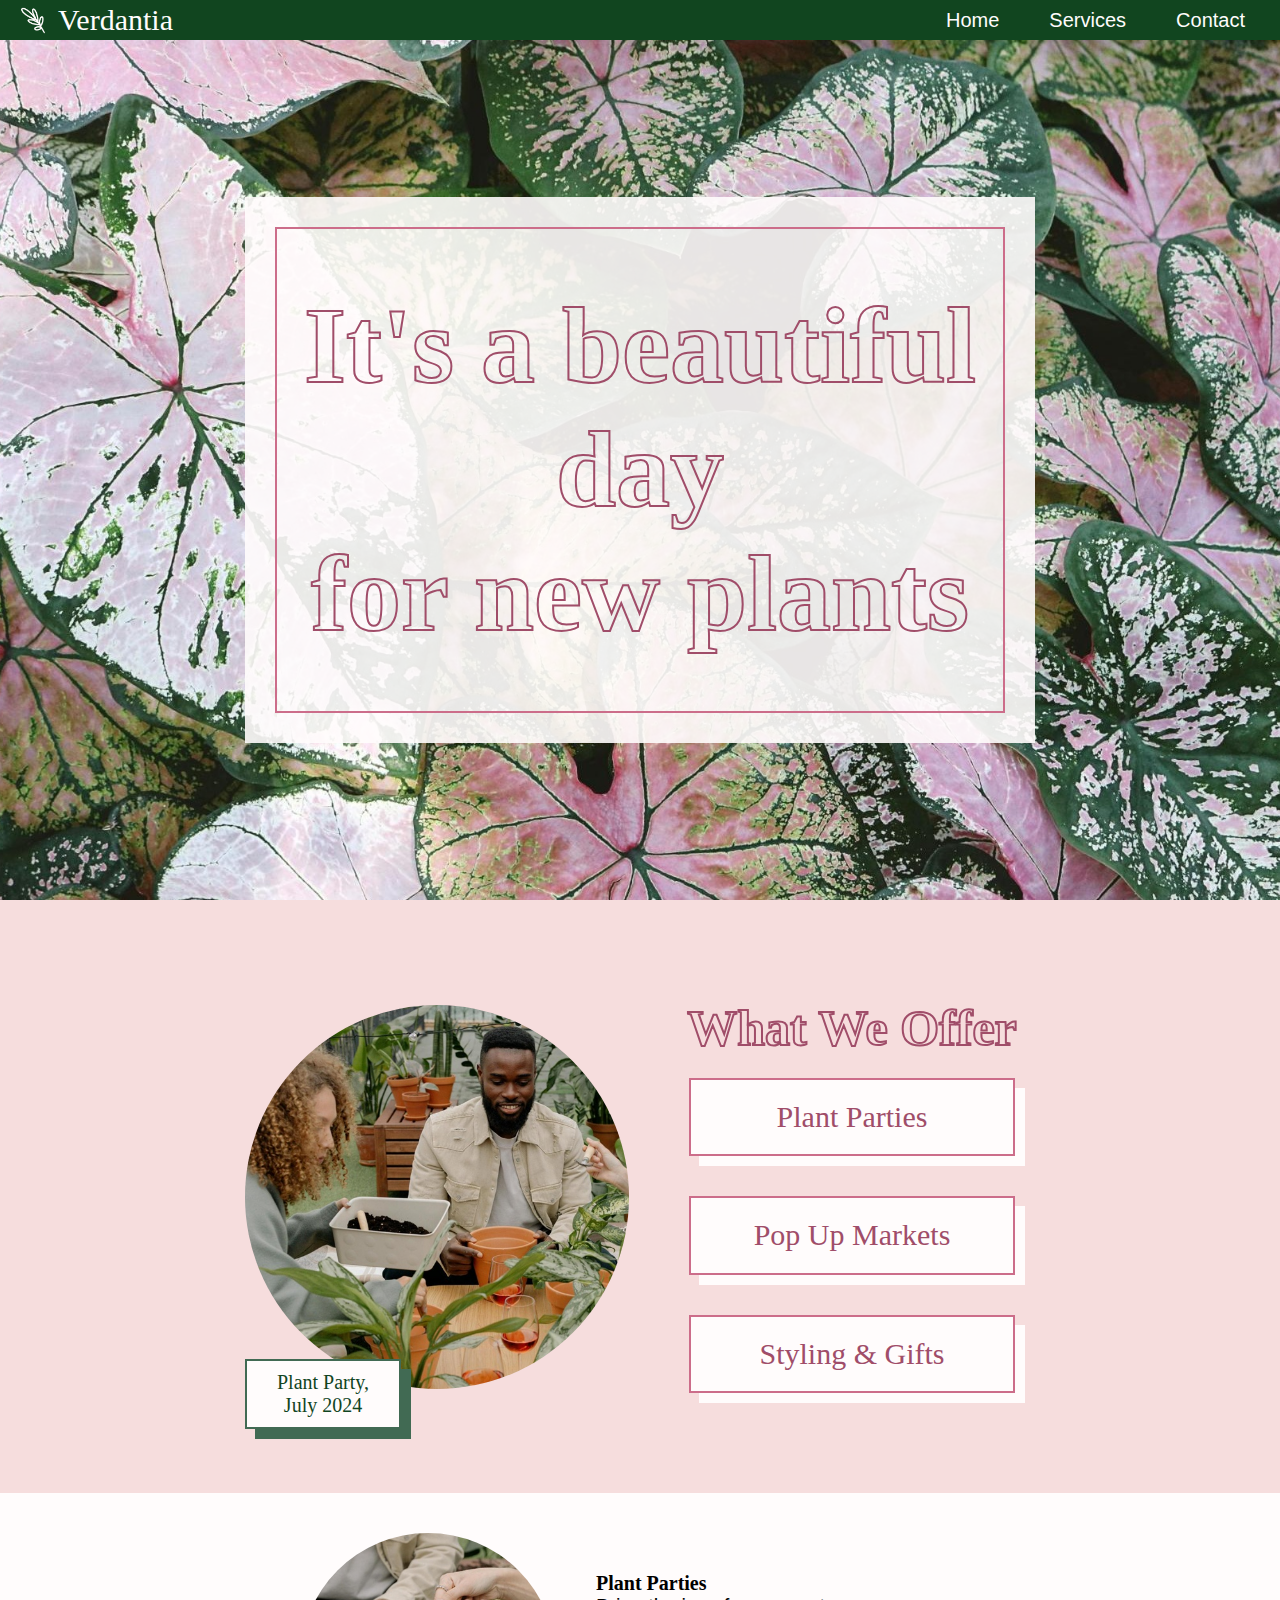
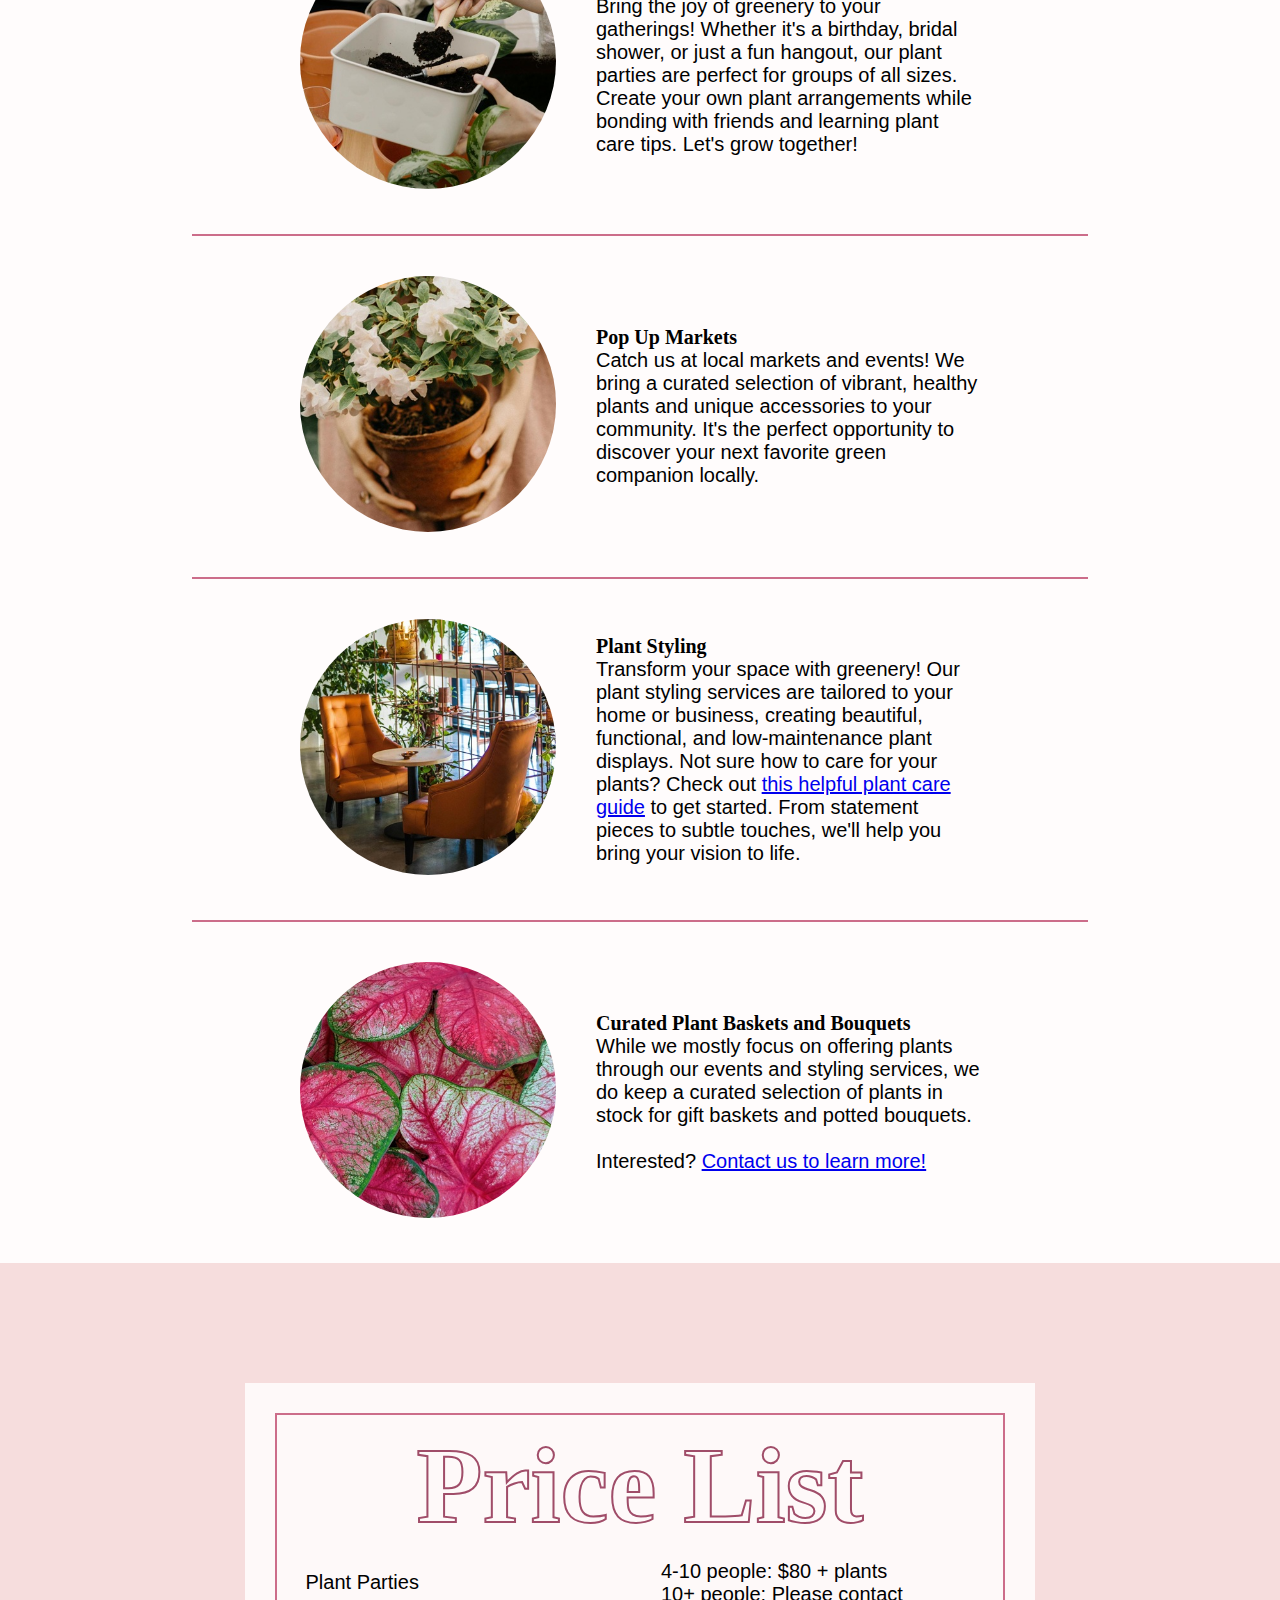
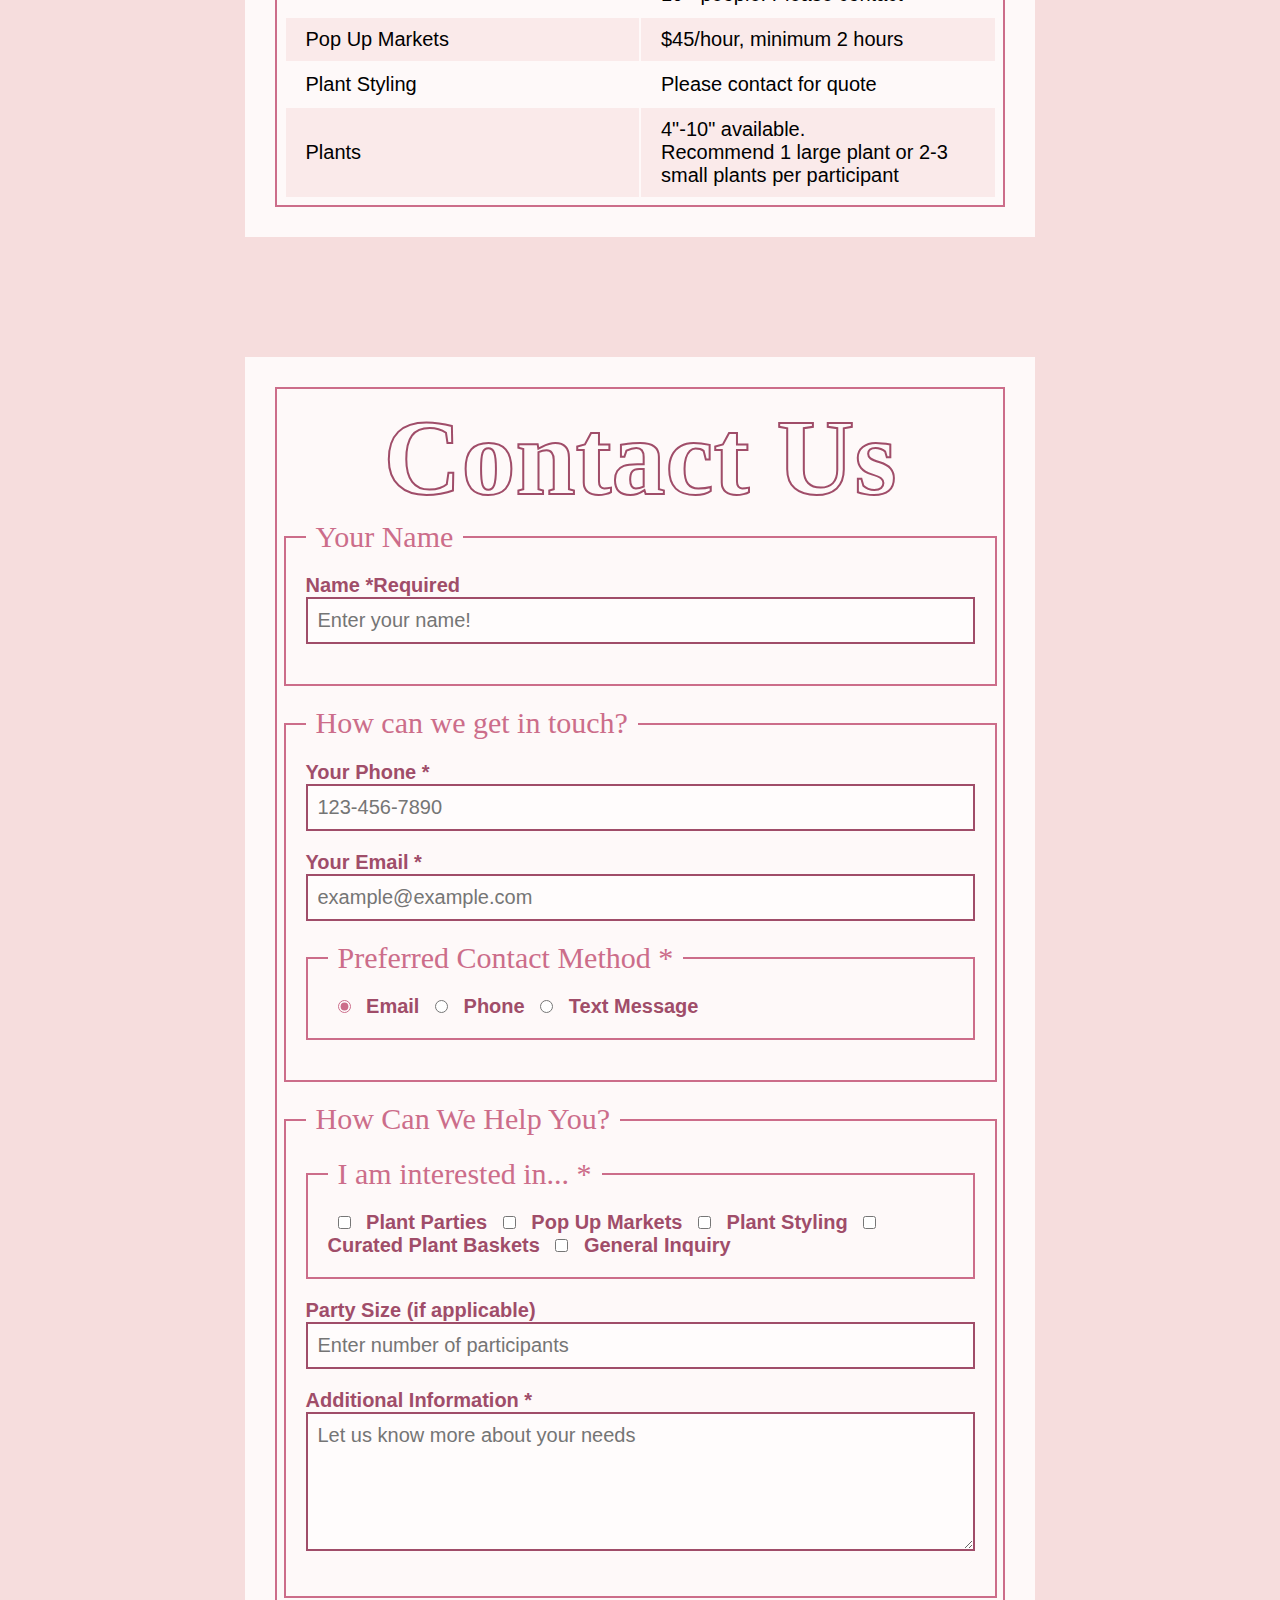
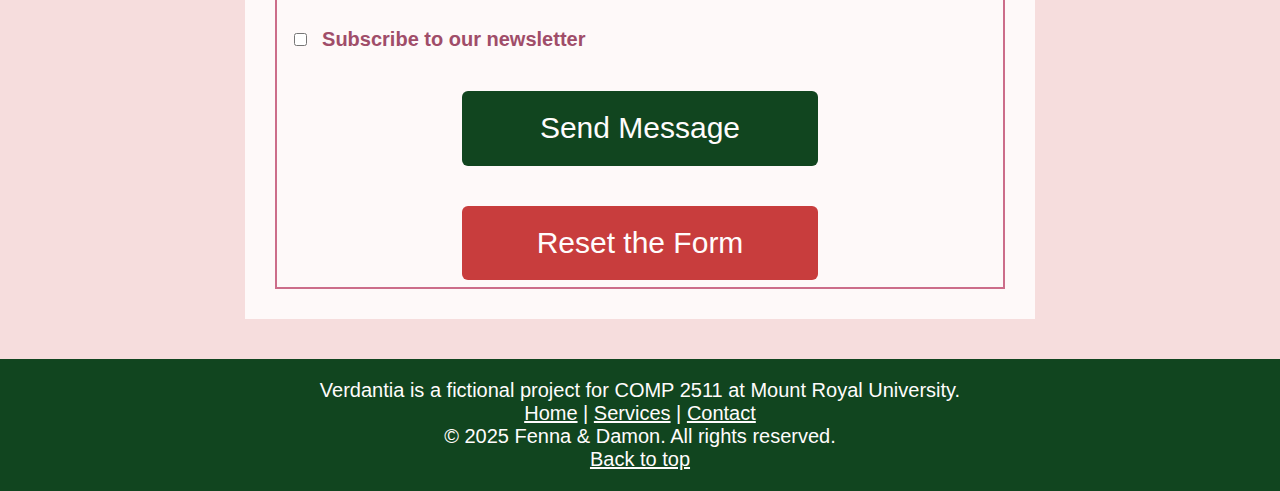
<file: index.html>
<!DOCTYPE html>
<html lang="en">

<head>
    <meta charset="UTF-8">
    <meta name="viewport" content="width=device-width, initial-scale=1.0">
    <link rel="icon" type="image/x-icon" href="images/verdantia-logo-50x50-w-bg.png">
    <title>Verdantia | Home</title>
    <meta name="authors" content="Fenna and Damon">
    <link rel="stylesheet" href="styles/normalize.css">
    <link rel="stylesheet" href="styles/assn2.css">
</head>

<body>
    <div id="site-name-mobile">
      <h2>Verdantia</h2>
    </div>
    <header id="title-banner">
        <div id="site-name">
            <img src="images/verdantia-logo-50x50-transparent.png" alt="">            
            <h2>Verdantia</h2>
        </div>
        <nav id="header-buttons">
            <a href="index.html" class="banner-button current-page">Home</a>
            <a href="#what-we-offer" class="banner-button">Services</a>
            <a href="#contact-us" class="banner-button">Contact</a>
        </nav>
    </header>

    <main>   
    <!---------------------------------
    LANDING SCREEN SECTION
    ---------------------------------->
        <div id="hero-section" class="full-width-flex-container">
        <!--Background Photo by Madison Inouye: https://www.pexels.com/photo/variegated-leafed-plant-1403400/-->    
            <div class="presentation-container responsive-width-container">
                <div class="presentation-container-outline full-width-flex-container">
                    <h1 id="tagline">It's a beautiful day<br>for new plants</h1>
                </div>
            </div>
        </div>

    <!---------------------------------
    OFFERS SECTION
    ---------------------------------->
        <div class="responsive-width-container">
        <section id="what-we-offer" class="full-width-flex-container">
            <div id="what-we-offer-figure-container"> <!--container necessary as wrapper for flex item-->
              <figure class="image-section">
                <img id="what-we-offer-img" src="images/what-we-do-img.jpg" alt="A group of people take part in a Plant Party hosted by Verdantia.">
                  <!--Photo by cottonbro studio: https://www.pexels.com/photo/people-planting-plants-9721367/-->
                <figcaption id="what-we-offer-img-caption" class="overlay">Plant Party,<br>July 2024</figcaption>
              </figure>
            </div>
            <div id="what-we-offer-content-section">
              <h2>What We Offer</h2>
              <nav id="what-we-offer-buttons">
                <!--maybe contain it in an unordered list-->
                <a href="#plant-parties" class="offer-button">Plant Parties</a>
                <a href="#popup-markets" class="offer-button">Pop Up Markets</a>
                <a href="#plant-styling" class="offer-button">Styling & Gifts</a>
                <!--
                <a href="#plants-for-purchase" class="offer-button">Plant Baskets</a>
              -->
              </nav>
            </div>
          </section>
          </div>
          
          <div id="offer-details">
            <section id="plant-parties" class="full-width-flex-container">
                <div class="image-section">
                <img src="images/plant-parties-img.jpg" alt="A close up of a woman's hand scooping potting soil during a Plant Party.">
                    <!--Photo by cottonbro studio: https://www.pexels.com/photo/a-person-getting-a-soil-9721507/-->
                </div>
                <div class="content-section">
                <h3>Plant Parties</h3>
                <p>
                    Bring the joy of greenery to your gatherings! Whether it's a birthday, bridal shower, or just a fun hangout, our plant parties are perfect for groups of all sizes. Create your own plant arrangements while bonding with friends and learning plant care tips. Let's grow together!
                </p>
        
                </div>
            </section>
                <hr>
            <section id="popup-markets" class="full-width-flex-container">
                <div class="image-section">
                <img src="images/popup-markets-img.jpg" alt="A person holds a plant they purchased at one of our Popup Markets.">
                    <!--Photo by Dmitriy Ganin: https://www.pexels.com/photo/unrecognizable-woman-with-flowerpot-in-garden-7760789/-->
                </div>
                <div class="content-section">
                <h3>Pop Up Markets</h3>
                <p>
                    Catch us at local markets and events! We bring a curated selection of vibrant, healthy plants and unique
                    accessories to your community. It's the perfect opportunity to discover your next favorite green companion
                    locally.
                </p>
                </div>
            </section>
                <hr>
            <section id="plant-styling" class="full-width-flex-container">
                <div class="image-section">
                <img src="images/plant-styling-img.jpg" alt="An example of our plant styling services showing greenery brightening up a cafe seating area.">
                    <!--Photo by Valeria Boltneva: https://www.pexels.com/photo/photography-of-table-and-chairs-near-plants-827518/-->
                </div>
                <div class="content-section">
                <h3>Plant Styling</h3>
                <p>
                    Transform your space with greenery! Our plant styling services are tailored to your home or business, creating
                    beautiful, functional, and low-maintenance plant displays. Not sure how to care for your plants? Check out <a
                    href="https://www.howmanyplants.com" target="_blank">this helpful plant care guide</a> to get started. From
                    statement pieces to subtle touches, we'll help you bring your vision to life.
                </p>
                </div>
            </section>
              <hr>
            <section id="plants-for-purchase" class="full-width-flex-container">
              <div class="image-section">
              <img src="images/curated-plants-img.jpg" alt="A lush calladium.">
                <!--Photo by TU HAN-WEI: https://www.pexels.com/photo/vibrant-leaves-of-caladium-22626119/-->
              </div>
              <div class="content-section">
              <h3>Curated Plant Baskets and Bouquets</h3>
              <p>
                  While we mostly focus on offering plants through our events and styling services, we do keep a curated selection of plants in stock for gift baskets and potted bouquets.
                  <br>
                  <br>
                  Interested? <a href="#contact-us">Contact us to learn more!</a>
              </p>
              </div>
          </section>
          </div>
    <!---------------------------------
    PRICE LIST
    ---------------------------------->
          <section id="price-list" class="responsive-width-container">
            <h2 class="visually-hidden">Price List</h2>
            <div class="presentation-container">
              <div class="presentation-container-outline">
                <table class="price-table">
                  <thead>
                    <tr>
                      <th colspan="2" id="price-table-heading">Price List</th>
                    </tr>
                  </thead>
                  <tbody>
                    <tr>
                      <td id="service-column">Plant Parties</td>
                      <td id="price-column">
                        4-10 people: $80 + plants
                        <br>
                        10+ people: Please contact
                      </td>
                    </tr>
                    <tr>
                      <td>Pop Up Markets</td>
                      <td>$45/hour, minimum 2 hours</td>
                    </tr>
                    <tr>
                      <td>Plant Styling</td>
                      <td>Please contact for quote</td>
                    </tr>
                    <tr>
                      <td>Plants</td>
                      <td>
                        4"-10" available. <br>
                        Recommend 1 large plant or 2-3 small plants per participant
                      </td>
                    </tr>
                  </tbody>
                </table>
              </div>
            </div>
          </section>
    <!---------------------------------
    CONTACT FORM
    ---------------------------------->
          <div id="contact-us"></div>
            <!--this div is added to improve visual location that menu button link jumps too-->
          <div class="contact-container responsive-width-container presentation-container">
            <div class="presentation-container-outline">
            <h2>Contact Us</h2>
            <form action="mailto:dirwi911@mtroyal.ca" method="POST" enctype="text/plain">
              <!-- Name -->
              <fieldset>
                <legend>Your Name</legend>
                <!--First Name-->
                  <label for="name" class="form-field">Name *Required</label>
                  <input type="text" id="name" name="name" placeholder="Enter your name!" required>
              </fieldset>
      
              <!--Contact Information-->
              <fieldset>
                <legend>How can we get in touch?</legend>
                <!-- Phone -->
                  <label for="phone" class="form-field">Your Phone *</label>
                  <input type="tel" id="phone" name="phone" pattern="[0-9]{3}[\-][0-9]{3}[\-][0-9]{4}" placeholder="123-456-7890" required>
      
                <!-- Email -->
                  <label for="email" class="form-field">Your Email *</label>
                  <input type="email" id="email" name="email" pattern="[a-z0-9._%+-]+@[a-z0-9.-]+\.[a-z]{2,4}$" placeholder="example@example.com" required>    
      
                <!-- Preferred Contact Method (Radio Buttons) -->
                <fieldset>
                  <legend>Preferred Contact Method *</legend>
                  <label>
                    <input type="radio" name="contact-method" value="email" checked>
                    Email
                  </label>
                  <label>
                    <input type="radio" name="contact-method" value="phone">
                    Phone
                  </label>
                  <label>
                    <input type="radio" name="contact-method" value="text">
                    Text Message
                  </label>
                </fieldset>
              </fieldset>
        
              <!-- How Can We Help You? -->
              <fieldset>
                <legend>How Can We Help You?</legend>
                <!-- Inquiry Subject: Service Type (Checkbox Items) -->
                <fieldset>
                  <legend>I am interested in... *</legend>
                
                  <label>
                    <input type="checkbox" name="service" value="plant-parties"> Plant Parties
                  </label>
                  <label>
                    <input type="checkbox" name="service" value="pop-up-markets"> Pop Up Markets
                  </label>
                  <label>
                    <input type="checkbox" name="service" value="plant-styling"> Plant Styling
                  </label>
                  <label>
                    <input type="checkbox" name="service" value="curated-plant-baskets"> Curated Plant Baskets
                  </label>
                  <label>
                    <input type="checkbox" name="service" value="general-inquiry"> General Inquiry
                  </label>
                </fieldset>
      
                <!-- Party Size (optional for Plant Parties) -->
                <label for="party-size">Party Size (if applicable)</label>
                  <input type="number" id="party-size" name="party-size" placeholder="Enter number of participants">   
      
                <!-- Additional Message -->
                <label for="message">Additional Information *</label>
                <textarea id="message" name="message" rows="5" placeholder="Let us know more about your needs" required></textarea>
              </fieldset>
        
              <!-- Newsletter Subscription (Checkbox) -->
              <label>
                <input type="checkbox" name="newsletter" value="yes">
                Subscribe to our newsletter
              </label>
        
              <!-- Submit Button -->
              <button type="submit">Send Message</button>
      
              <!-- Reset Button -->
              <button type="reset">Reset the Form</button>        
            </form>
            </div>
          </div>
    </main>

    <footer>
      <p>Verdantia is a fictional project for COMP 2511 at Mount Royal University.</p>
      <nav>
        <a href="index.html">Home</a> |
        <a href="services.html">Services</a> |
        <a href="contact.html">Contact</a>
      </nav>
      <p>&copy; 2025 Fenna & Damon. All rights reserved.</p>
      <p><a href="#top">Back to top</a></p>
    </footer>
</body>

</html>
</file>
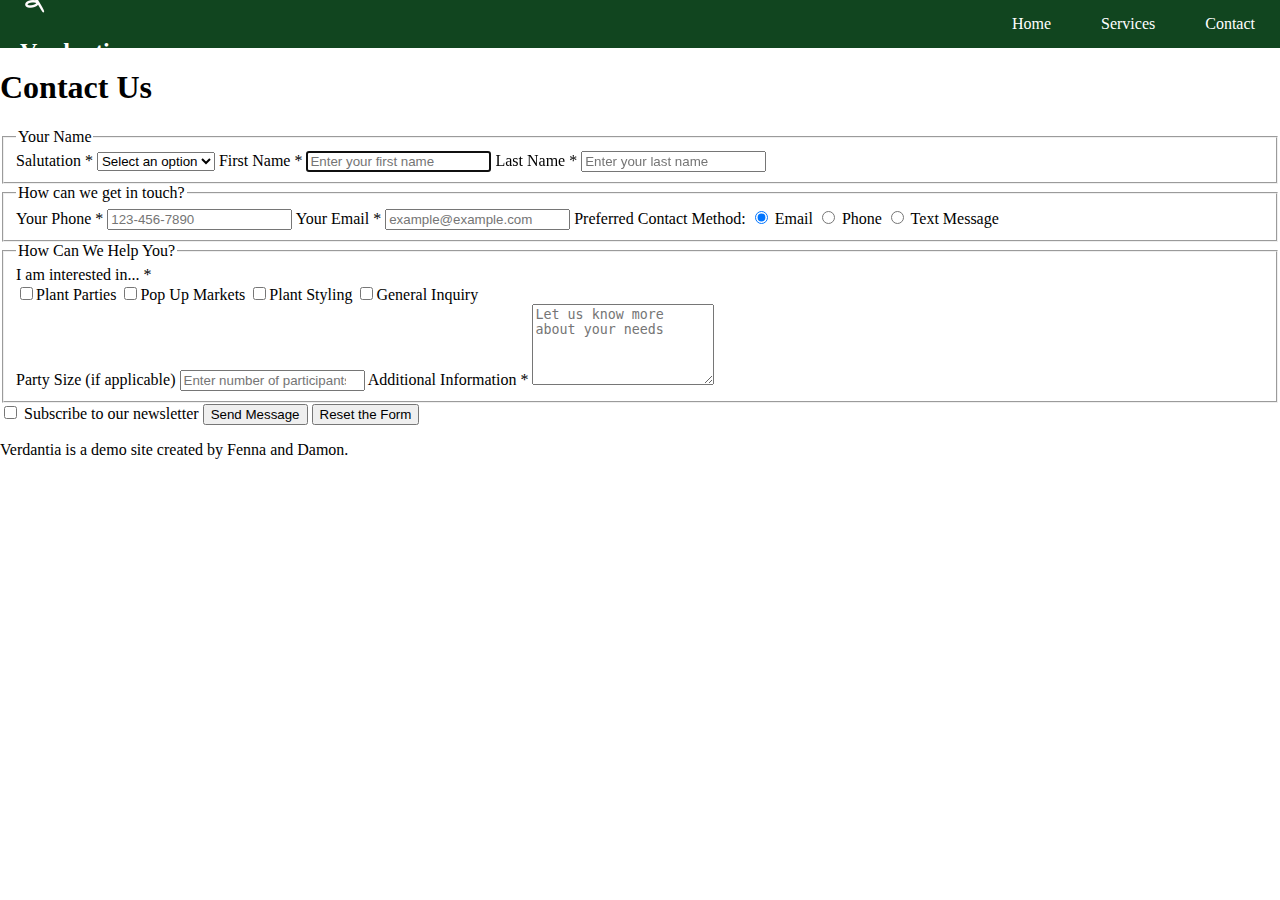
<file: contact.html>
<!DOCTYPE html>
<html lang="en">

<head>
  <meta charset="UTF-8">
  <meta name="viewport" content="width=device-width, initial-scale=1.0">
  <link rel="icon" type="image/x-icon" href="images/verdantia-logo-50x50-w-bg.png">
  <title>Contact | Verdantia</title>    
  <meta name="authors" content="Fenna and Damon">
  <link rel="stylesheet" href="css/main.css">
</head>

<body id="contact-page">
  <header id="titleBanner">
    <div id="siteName">
      <img src="images/verdantia-logo-50x50-transparent.png" alt="">
      <h2>Verdantia</h2>
    </div>
    <nav id="headerButtons">
      <a href="index.html" class="bannerButton" id="homeB">Home</a>
      <a href="services.html" class="bannerButton" id="servicesB">Services</a>
      <a href="contact.html" class="bannerButton currentPage" id="contactB">Contact</a>
    </nav>
  </header>
  <main>
    <div class="contact-container">
      <h1>Contact Us</h1>
      <form action="mailto:dirwi911@mtroyal.ca" method="POST" enctype="text/plain">
        <!-- Name -->
        <fieldset>
          <legend>Your Name</legend>
          <!--Salutation-->
            <label for="salutation" class="formField">Salutation *</label>
            <select id="salutation" name="salutation" required>
              <option value="">Select an option</option>
              <option value="Mrs.">Mrs.</option>
              <option value="Mr.">Mr.</option>
              <option value="Ms.">Ms.</option>
              <option value="Mx.">Mx.</option>
              <option value="Dr.">Dr.</option>
            </select>
            
          <!--First Name-->
            <label for="firstName" class="formField">First Name *</label>
            <input type="text" id="firstName" name="firstName" placeholder="Enter your first name" required autofocus>

          <!--Last Name-->
            <label for="lastName" class="formField">Last Name *</label>
            <input type="text" id="lastName" name="lastName" placeholder="Enter your last name" required>
        </fieldset>

        <!--Contact Information-->
        <fieldset>
          <legend>How can we get in touch?</legend>
          <!-- Phone -->
            <label for="phone" class="formField">Your Phone *</label>
            <input type="tel" id="phone" name="phone" pattern="[0-9]{3}[\-][0-9]{3}[\-][0-9]{4}" placeholder="123-456-7890" required>

          <!-- Email -->
            <label for="email" class="formField">Your Email *</label>
            <input type="email" id="email" name="email" pattern="[a-z0-9._%+-]+@[a-z0-9.-]+\.[a-z]{2,4}$" placeholder="example@example.com" required>    

          <!-- Preferred Contact Method (Radio Buttons) -->
            <label class="formField">Preferred Contact Method:</label>
            <label>
              <input type="radio" name="contact-method" value="email" checked>
              Email
            </label>
            <label>
              <input type="radio" name="contact-method" value="phone">
              Phone
            </label>
            <label>
              <input type="radio" name="contact-method" value="text">
              Text Message
            </label>  
        </fieldset>
  
        <!-- How Can We Help You? -->
        <fieldset>
          <legend>How Can We Help You?</legend>
          <!-- Inquiry Subject: Service Type (Checkbox Items) -->
          <label>I am interested in... *</label>
          <div id="service">
            <label>
              <input type="checkbox" name="service" value="plant-parties">Plant Parties
            </label>
            <label>
              <input type="checkbox" name="service" value="pop-up-markets">Pop Up Markets
            </label>
            <label>
              <input type="checkbox" name="service" value="plant-styling">Plant Styling
            </label>  
            <label>
              <input type="checkbox" name="service" value="general-inquiry">General Inquiry
            </label>            
          </div>

          <!-- Party Size (optional for Plant Parties) -->
          <label for="party-size">Party Size (if applicable)</label>
            <input type="number" id="party-size" name="party-size" placeholder="Enter number of participants">   

          <!-- Additional Message -->
          <label for="message">Additional Information *</label>
          <textarea id="message" name="message" rows="5" placeholder="Let us know more about your needs" required></textarea>
        </fieldset>
  
        <!-- Newsletter Subscription (Checkbox) -->
        <label>
          <input type="checkbox" name="newsletter" value="yes">
          Subscribe to our newsletter
        </label>
  
        <!-- Submit Button -->
        <button type="submit">Send Message</button>

        <!-- Reset Button -->
        <button type="reset">Reset the Form</button>        
      </form>
    </div>
  </main>

  <footer>
    <p>Verdantia is a demo site created by Fenna and Damon.</p>
  </footer>
</body>

</html>
</file>
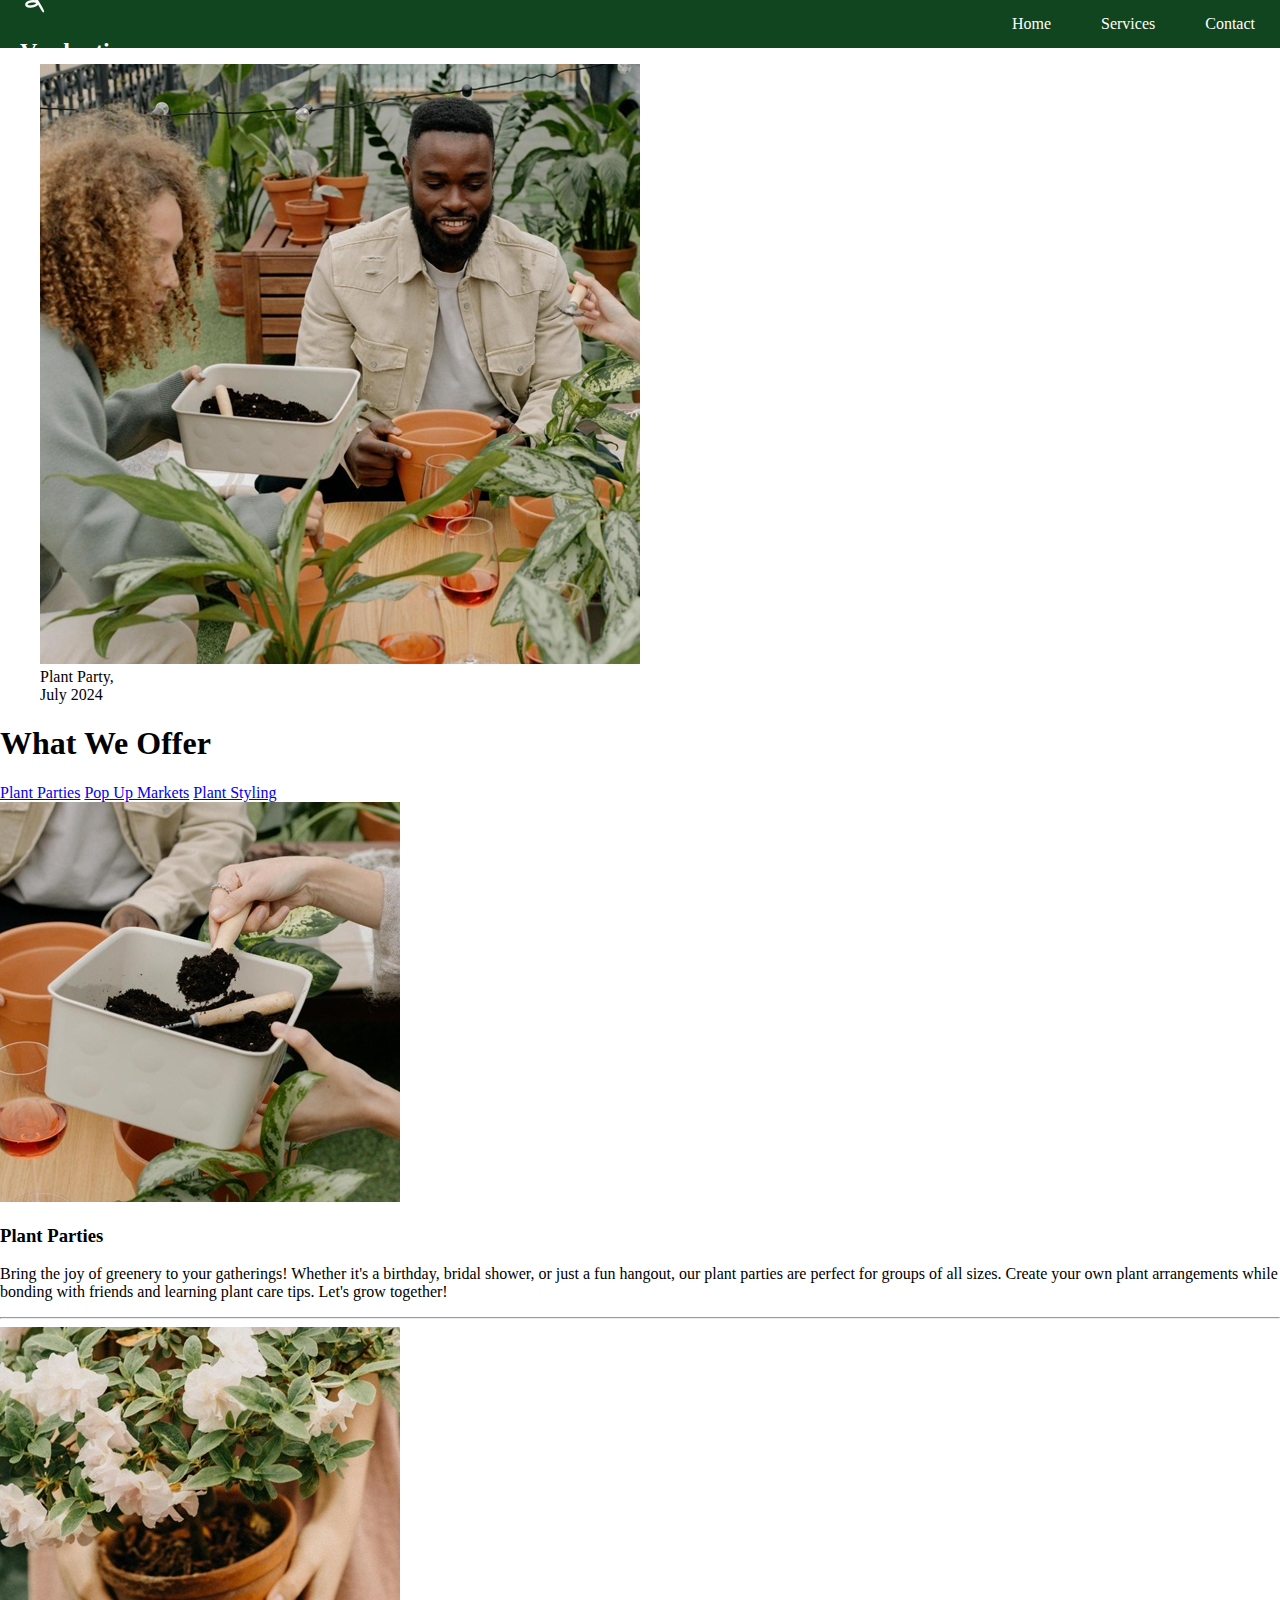
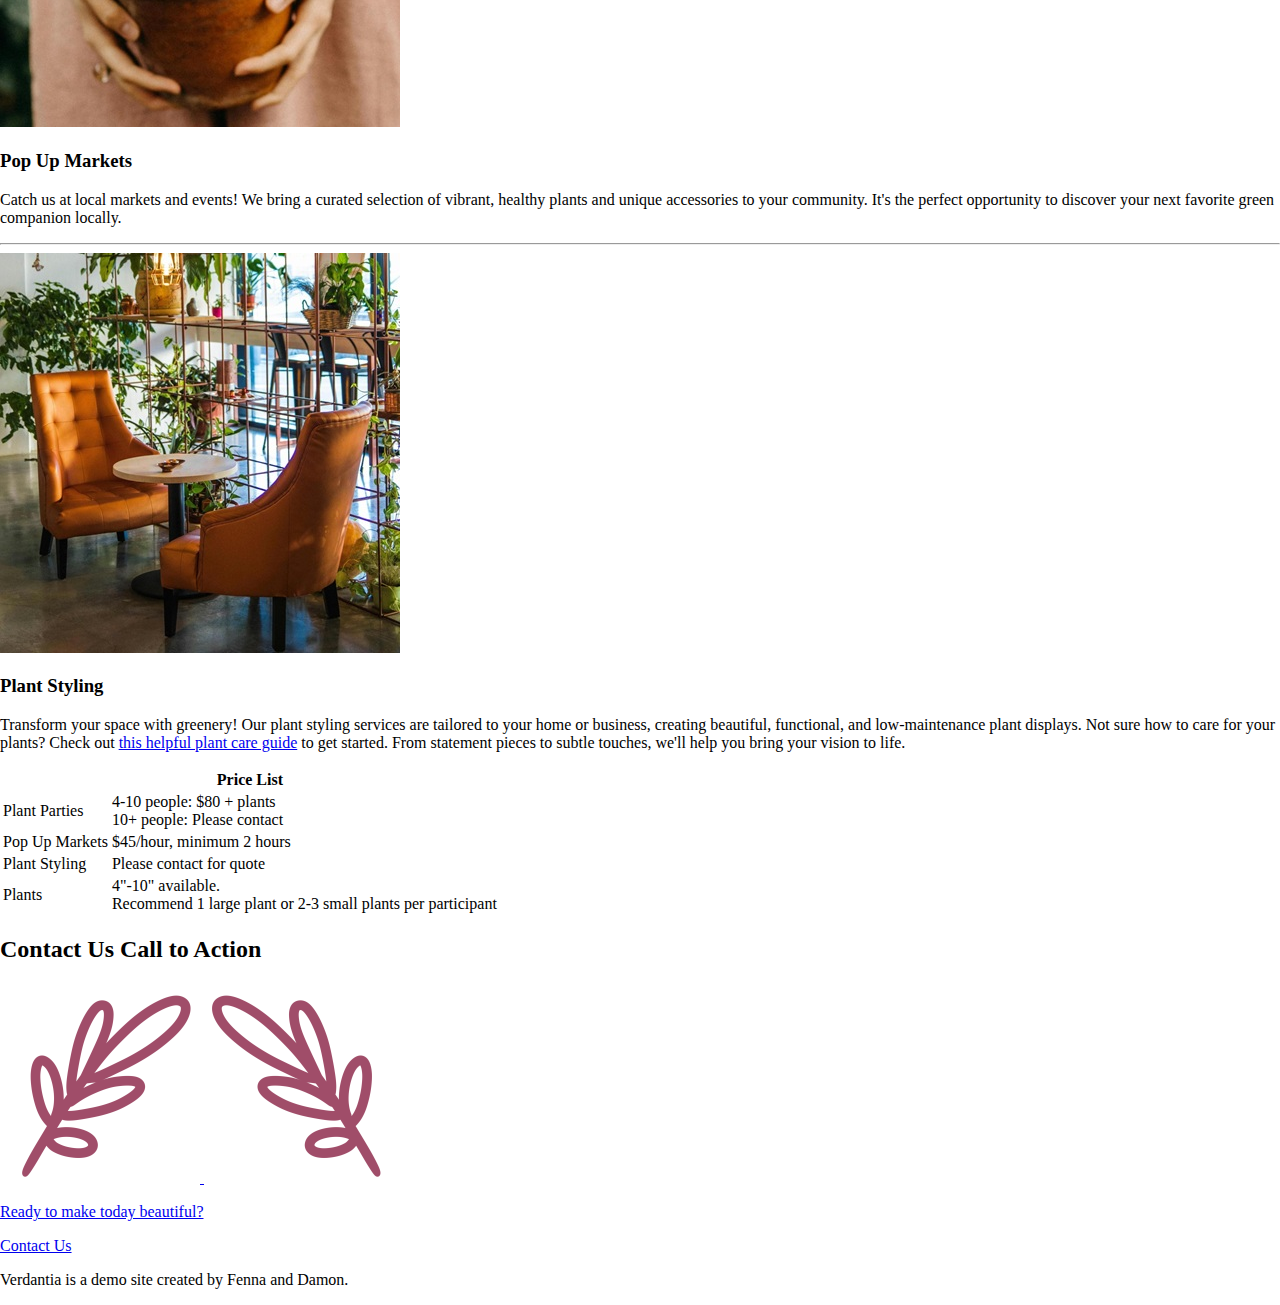
<file: services.html>
<!DOCTYPE html>
<html lang="en">

<head>
  <meta charset="UTF-8">
  <meta name="viewport" content="width=device-width, initial-scale=1.0">
  <link rel="icon" type="image/x-icon" href="images/verdantia-logo-50x50-w-bg.png">
  <title>Services | Verdantia</title>
  <meta name="authors" content="Fenna and Damon">
  <link rel="stylesheet" href="css/main.css">
</head>

<body>
  <header id="titleBanner">
    <div id="siteName">
      <img src="images/verdantia-logo-50x50-transparent.png" alt="">
      <h2>Verdantia</h2>
    </div>
    <nav id="headerButtons">
      <a href="index.html" class="bannerButton" id="homeB">Home</a>
      <a href="services.html" class="bannerButton currentPage" id="servicesB">Services</a>
      <a href="contact.html" class="bannerButton" id="contactB">Contact</a>
    </nav>
  </header>

  <main>
    <section id="offerContainer" class="offers">
      <div id="offerFigureContainer">
        <figure id="offerFigure" class="imageSection">
          <img id="offerImage" src="images/what-we-do-img.jpg" alt="A group of people take part in a Plant Party hosted by Verdantia. They sit around a table, potting up their new plants and sipping mocktails.">
            <!--Photo by cottonbro studio: https://www.pexels.com/photo/people-planting-plants-9721367/-->
          <figcaption id="offerImageCaption" class="overlay">Plant Party,<br>July 2024</figcaption>
        </figure>
      </div>
      <div id="offerContentSection">
        <h1>What We Offer</h1>
        <nav class="buttonsContainer">
          <!--maybe contain it in an unordered list-->
          <a href="#partyContainer" class="buttons">Plant Parties</a>
          <a href="#marketContainer" class="buttons">Pop Up Markets</a>
          <a href="#stylingContainer" class="buttons">Plant Styling</a>
        </nav>
      </div>
    </section>

    <section id="partyContainer" class="offers">
      <div class="imageSection">
        <img src="images/plant-parties-img.jpg" alt="A close up of a woman's hand scooping potting soil during a Plant Party.">
          <!--Photo by cottonbro studio: https://www.pexels.com/photo/a-person-getting-a-soil-9721507/-->
      </div>
      <div class="contentSection">
        <h3>Plant Parties</h3>
        <p>
          Bring the joy of greenery to your gatherings! Whether it's a birthday, bridal shower, or just a fun hangout, our plant parties are perfect for groups of all sizes. Create your own plant arrangements while bonding with friends and learning plant care tips. Let's grow together!
        </p>

      </div>
    </section>
    <hr>
    <section id="marketContainer" class="offers">
      <div class="imageSection">
        <img src="images/popup-markets-img.jpg" alt="A person holds a plant they purchased at one of our Popup Markets.">
          <!--Photo by Dmitriy Ganin: https://www.pexels.com/photo/unrecognizable-woman-with-flowerpot-in-garden-7760789/-->
      </div>
      <div class="contentSection">
        <h3>Pop Up Markets</h3>
        <p>
          Catch us at local markets and events! We bring a curated selection of vibrant, healthy plants and unique
          accessories to your community. It's the perfect opportunity to discover your next favorite green companion
          locally.
        </p>
      </div>
    </section>
    <hr>
    <section id="stylingContainer" class="offers">
      <div class="imageSection">
        <img src="images/plant-styling-img.jpg" alt="An example of our plant styling services showing greenery brightening up a cafe seating area.">
          <!--Photo by Valeria Boltneva: https://www.pexels.com/photo/photography-of-table-and-chairs-near-plants-827518/-->
      </div>
      <div class="contentSection">
        <h3>Plant Styling</h3>
        <p>
          Transform your space with greenery! Our plant styling services are tailored to your home or business, creating
          beautiful, functional, and low-maintenance plant displays. Not sure how to care for your plants? Check out <a
            href="https://www.howmanyplants.com" target="_blank">this helpful plant care guide</a> to get started. From
          statement pieces to subtle touches, we'll help you bring your vision to life.
        </p>
      </div>
    </section>

    <section id="priceContainer">
      <div id="pricingTableContainer">
        <div id="pricingTableBorder">
          <table class="pricingTable">
            <thead>
              <tr>
                <th colspan="2" id="pricingTableHeading">Price List</th>
              </tr>
            </thead>
            <tbody>
              <tr>
                <td id="serviceColumn">Plant Parties</td>
                <td id="priceColumn">
                  4-10 people: $80 + plants
                  <br>
                  10+ people: Please contact
                </td>
              </tr>
              <tr>
                <td>Pop Up Markets</td>
                <td>$45/hour, minimum 2 hours</td>
              </tr>
              <tr>
                <td>Plant Styling</td>
                <td>Please contact for quote</td>
              </tr>
              <tr>
                <td>Plants</td>
                <td>
                  4"-10" available. <br>
                  Recommend 1 large plant or 2-3 small plants per participant
                </td>
              </tr>
            </tbody>
          </table>
        </div>
      </div>
    </section>

    <section id="contactBG">
      <!--Background Photo by TU HAN-WEI: https://www.pexels.com/photo/vibrant-leaves-of-caladium-22626119/-->
      <h2>Contact Us Call to Action</h2>
      <div id="contactContainer">
        <a href="contact.html">
          <img id="leftImg" src="images/verdantia-logo-dark-pink-200x200-reversed-transparent.png" alt="logo">
          
          <img id="rightImg" src="images/verdantia-logo-dark-pink-200x200-transparent.png" alt="logo">

          <div id="contactText">
            <p>Ready to make today beautiful?</p>
            <p>Contact Us</p>
          </div>
        </a>
      </div>

    </section>
  </main>

  <footer>
    <p>Verdantia is a demo site created by Fenna and Damon.</p>
  </footer>
</body>

</html>
</file>
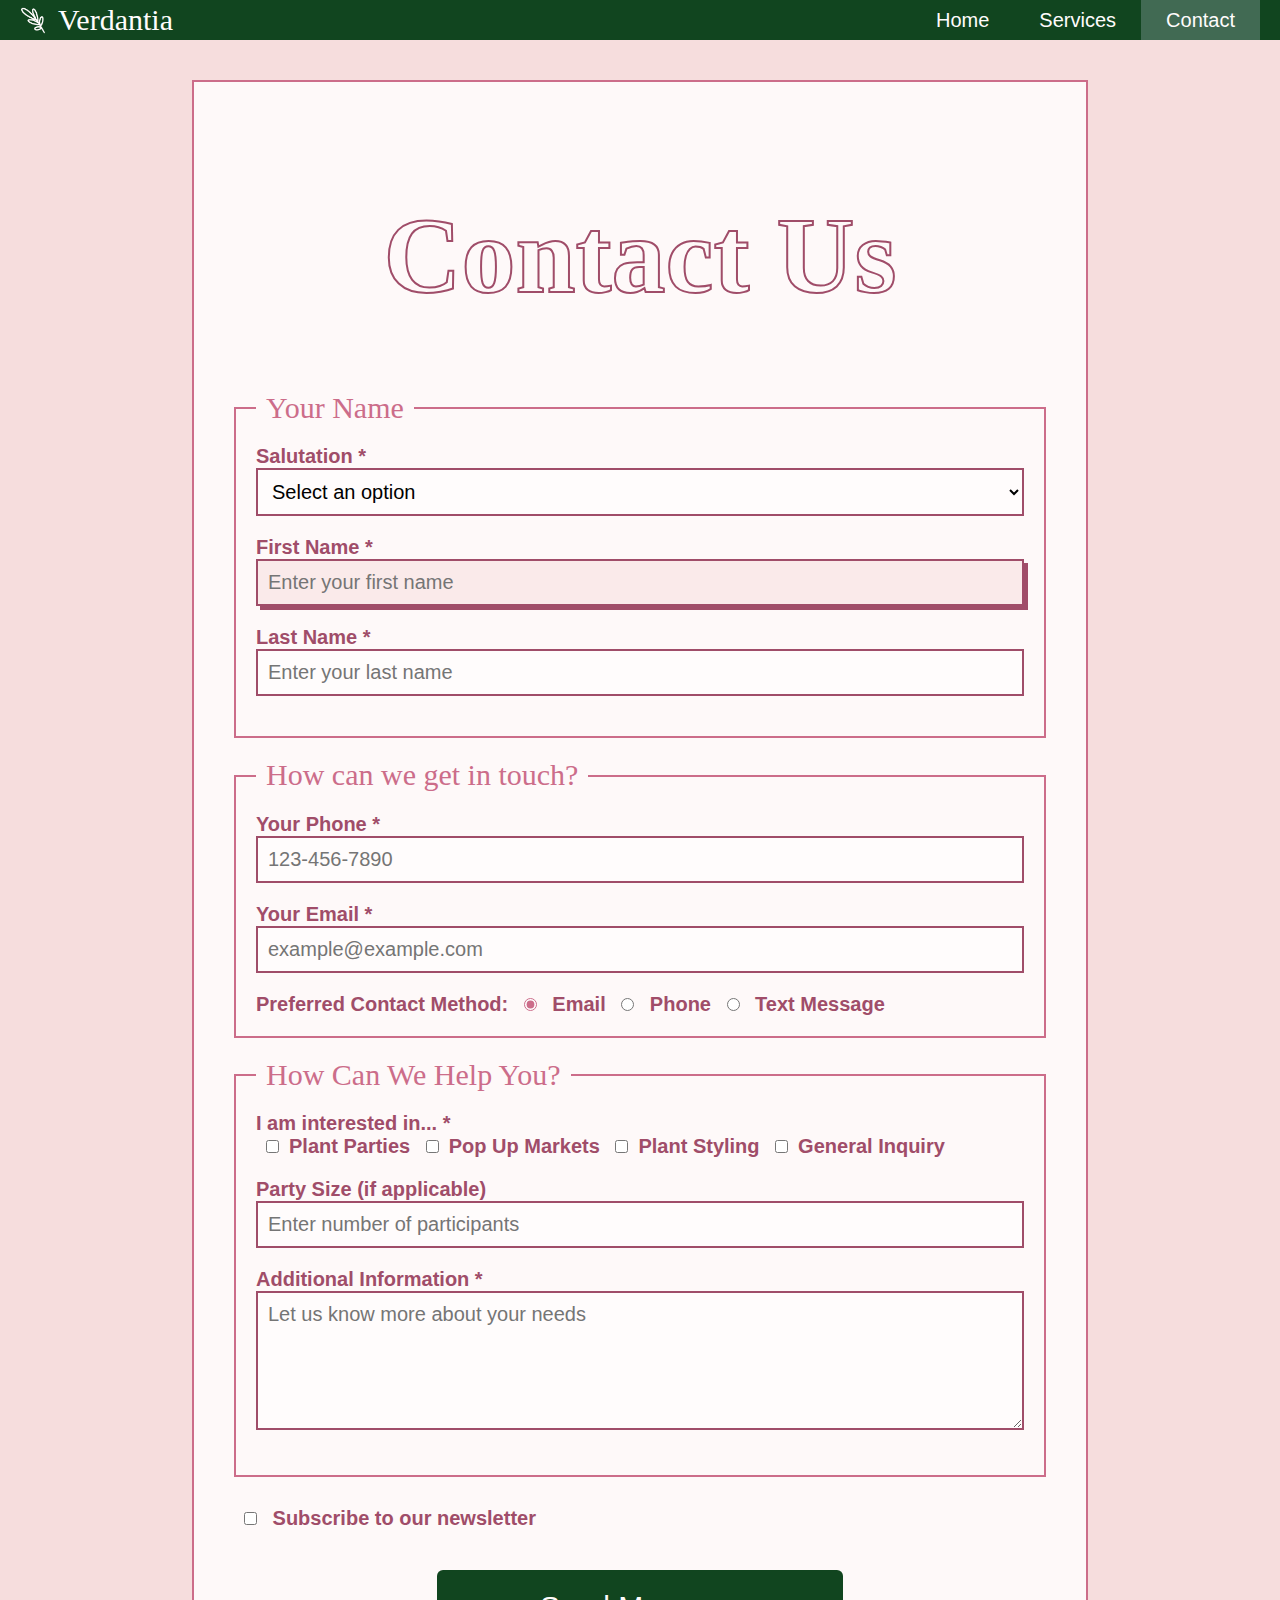
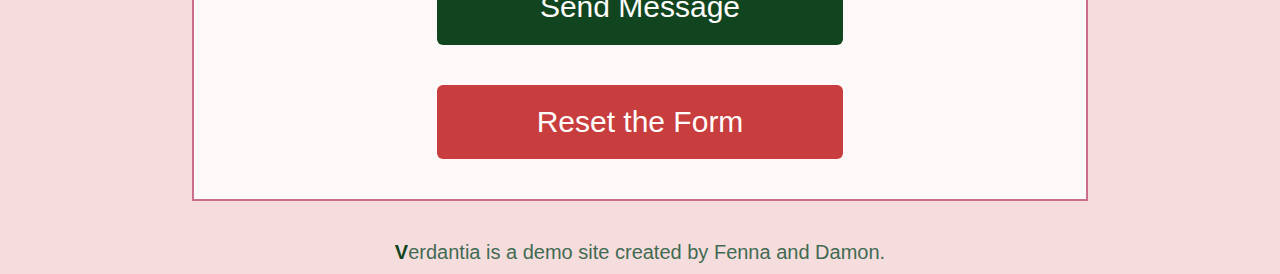
<file: pages/contact.html>
<!DOCTYPE html>
<html lang="en">

<head>
  <meta charset="UTF-8">
  <meta name="viewport" content="width=device-width, initial-scale=1.0">
  <link rel="icon" type="image/x-icon" href="../images/verdantia-logo-50x50-w-bg.png">
  <title>Contact | Verdantia</title>    
  <meta name="authors" content="Fenna and Damon">
  <link rel="stylesheet" href="../styles/normalize.css">
  <link rel="stylesheet" href="../styles/main.css">
</head>

<body id="contact-page">
  <header id="titleBanner">
    <div id="siteName">
      <img src="../images/verdantia-logo-50x50-transparent.png" alt="">
      <h2>Verdantia</h2>
    </div>
    <nav id="headerButtons">
      <a href="../index.html" class="bannerButton" id="homeB">Home</a>
      <a href="services.html" class="bannerButton" id="servicesB">Services</a>
      <a href="contact.html" class="bannerButton currentPage" id="contactB">Contact</a>
    </nav>
  </header>
  <main>
    <div class="contact-container">
      <h1>Contact Us</h1>
      <form action="mailto:dirwi911@mtroyal.ca" method="POST" enctype="text/plain">
        <!-- Name -->
        <fieldset>
          <legend>Your Name</legend>
          <!--Salutation-->
            <label for="salutation" class="formField">Salutation *</label>
            <select id="salutation" name="salutation" required>
              <option value="">Select an option</option>
              <option value="Mrs.">Mrs.</option>
              <option value="Mr.">Mr.</option>
              <option value="Ms.">Ms.</option>
              <option value="Mx.">Mx.</option>
              <option value="Dr.">Dr.</option>
            </select>
            
          <!--First Name-->
            <label for="firstName" class="formField">First Name *</label>
            <input type="text" id="firstName" name="firstName" placeholder="Enter your first name" required autofocus>

          <!--Last Name-->
            <label for="lastName" class="formField">Last Name *</label>
            <input type="text" id="lastName" name="lastName" placeholder="Enter your last name" required>
        </fieldset>

        <!--Contact Information-->
        <fieldset>
          <legend>How can we get in touch?</legend>
          <!-- Phone -->
            <label for="phone" class="formField">Your Phone *</label>
            <input type="tel" id="phone" name="phone" pattern="[0-9]{3}[\-][0-9]{3}[\-][0-9]{4}" placeholder="123-456-7890" required>

          <!-- Email -->
            <label for="email" class="formField">Your Email *</label>
            <input type="email" id="email" name="email" pattern="[a-z0-9._%+-]+@[a-z0-9.-]+\.[a-z]{2,4}$" placeholder="example@example.com" required>    

          <!-- Preferred Contact Method (Radio Buttons) -->
            <label class="formField">Preferred Contact Method:</label>
            <label>
              <input type="radio" name="contact-method" value="email" checked>
              Email
            </label>
            <label>
              <input type="radio" name="contact-method" value="phone">
              Phone
            </label>
            <label>
              <input type="radio" name="contact-method" value="text">
              Text Message
            </label>  
        </fieldset>
  
        <!-- How Can We Help You? -->
        <fieldset>
          <legend>How Can We Help You?</legend>
          <!-- Inquiry Subject: Service Type (Checkbox Items) -->
          <label>I am interested in... *</label>
          <div id="service">
            <label>
              <input type="checkbox" name="service" value="plant-parties">Plant Parties
            </label>
            <label>
              <input type="checkbox" name="service" value="pop-up-markets">Pop Up Markets
            </label>
            <label>
              <input type="checkbox" name="service" value="plant-styling">Plant Styling
            </label>  
            <label>
              <input type="checkbox" name="service" value="general-inquiry">General Inquiry
            </label>            
          </div>

          <!-- Party Size (optional for Plant Parties) -->
          <label for="party-size">Party Size (if applicable)</label>
            <input type="number" id="party-size" name="party-size" placeholder="Enter number of participants">   

          <!-- Additional Message -->
          <label for="message">Additional Information *</label>
          <textarea id="message" name="message" rows="5" placeholder="Let us know more about your needs" required></textarea>
        </fieldset>
  
        <!-- Newsletter Subscription (Checkbox) -->
        <label>
          <input type="checkbox" name="newsletter" value="yes">
          Subscribe to our newsletter
        </label>
  
        <!-- Submit Button -->
        <button type="submit">Send Message</button>

        <!-- Reset Button -->
        <button type="reset">Reset the Form</button>        
      </form>
    </div>
  </main>

  <footer>
    <p>Verdantia is a demo site created by Fenna and Damon.</p>
  </footer>
</body>

</html>
</file>
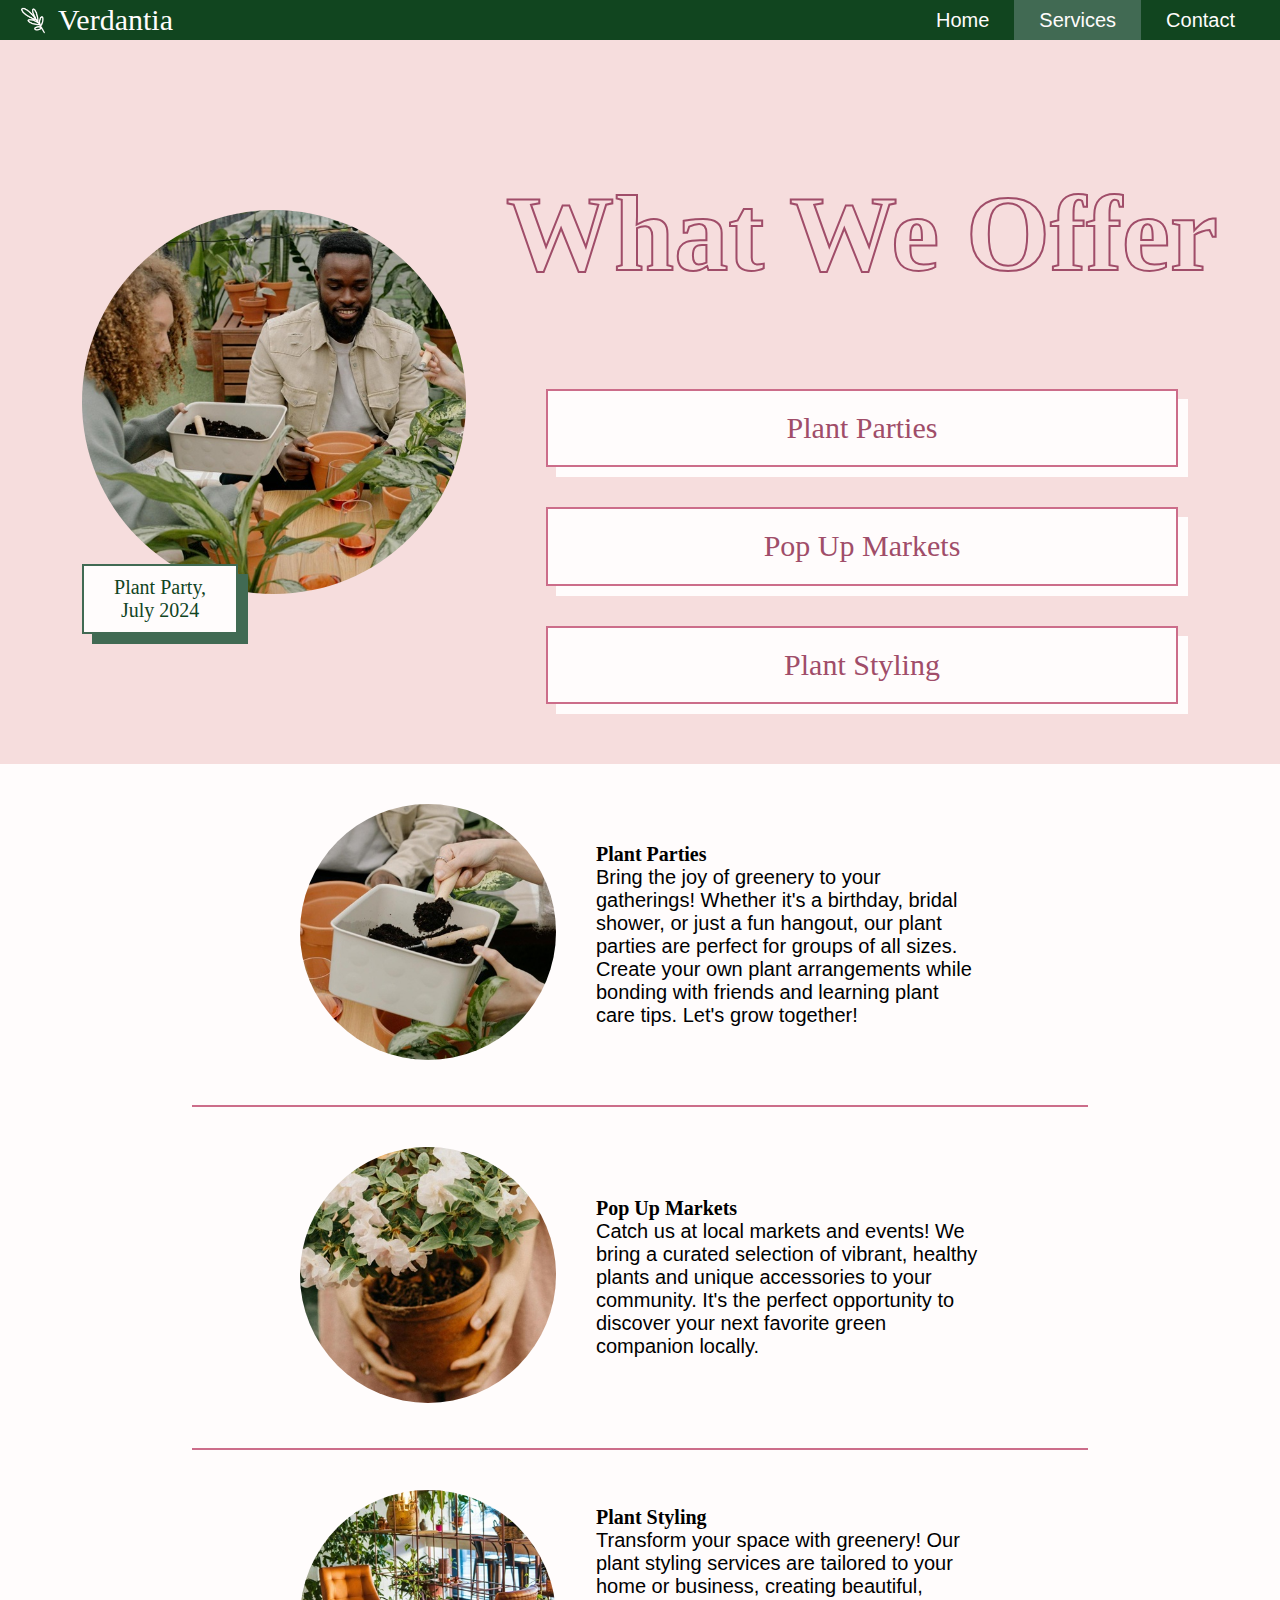
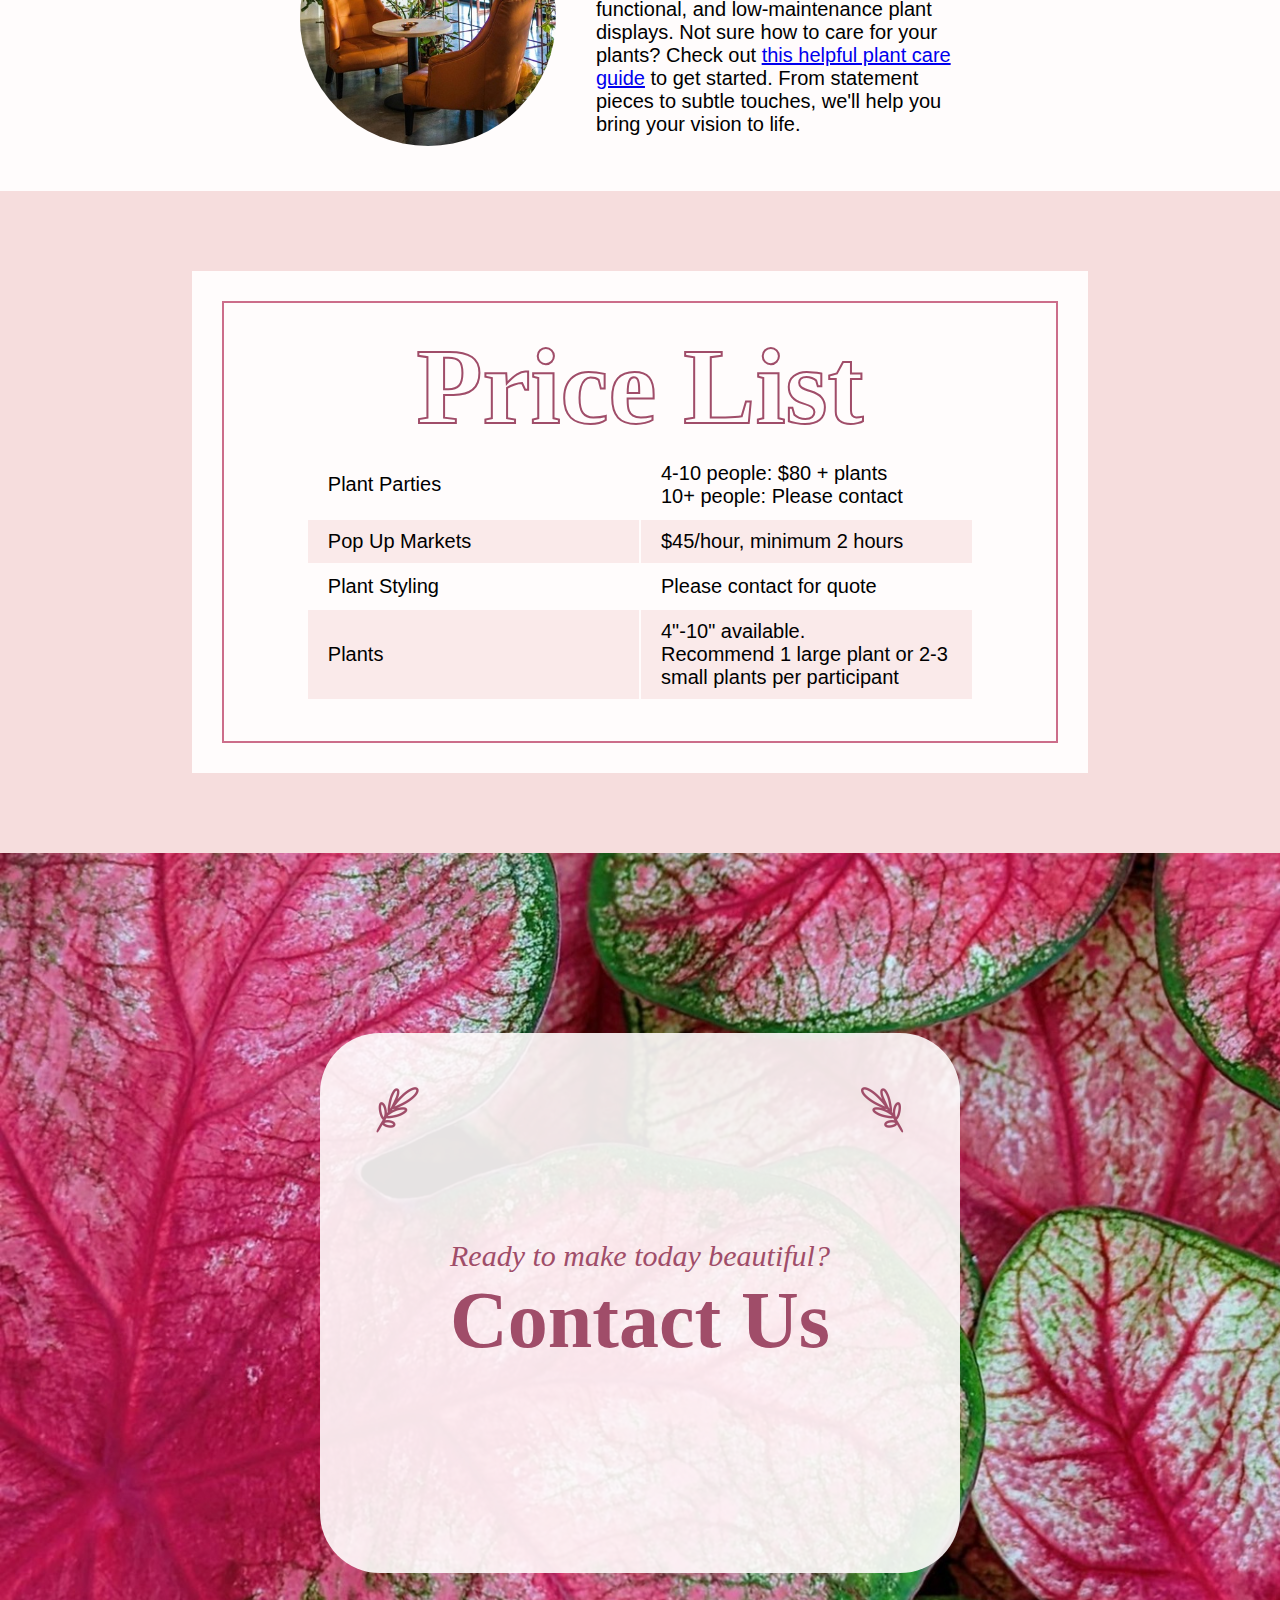
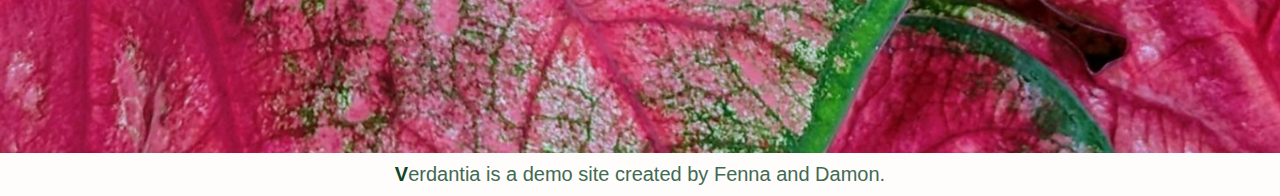
<file: pages/services.html>
<!DOCTYPE html>
<html lang="en">

<head>
  <meta charset="UTF-8">
  <meta name="viewport" content="width=device-width, initial-scale=1.0">
  <link rel="icon" type="image/x-icon" href="../images/verdantia-logo-50x50-w-bg.png">
  <title>Services | Verdantia</title>
  <meta name="authors" content="Fenna and Damon">
  <link rel="stylesheet" href="../styles/normalize.css">
  <link rel="stylesheet" href="../styles/main.css">
</head>

<body>
  <header id="titleBanner">
    <div id="siteName">
      <img src="../images/verdantia-logo-50x50-transparent.png" alt="">
      <h2>Verdantia</h2>
    </div>
    <nav id="headerButtons">
      <a href="../index.html" class="bannerButton" id="homeB">Home</a>
      <a href="services.html" class="bannerButton currentPage" id="servicesB">Services</a>
      <a href="contact.html" class="bannerButton" id="contactB">Contact</a>
    </nav>
  </header>

  <main>
    <section id="offerContainer" class="offers">
      <div id="offerFigureContainer">
        <figure id="offerFigure" class="imageSection">
          <img id="offerImage" src="../images/what-we-do-img.jpg" alt="A group of people take part in a Plant Party hosted by Verdantia. They sit around a table, potting up their new plants and sipping mocktails.">
            <!--Photo by cottonbro studio: https://www.pexels.com/photo/people-planting-plants-9721367/-->
          <figcaption id="offerImageCaption" class="overlay">Plant Party,<br>July 2024</figcaption>
        </figure>
      </div>
      <div id="offerContentSection">
        <h1>What We Offer</h1>
        <nav class="buttonsContainer">
          <!--maybe contain it in an unordered list-->
          <a href="#partyContainer" class="buttons">Plant Parties</a>
          <a href="#marketContainer" class="buttons">Pop Up Markets</a>
          <a href="#stylingContainer" class="buttons">Plant Styling</a>
        </nav>
      </div>
    </section>

    <section id="partyContainer" class="offers">
      <div class="imageSection">
        <img src="../images/plant-parties-img.jpg" alt="A close up of a woman's hand scooping potting soil during a Plant Party.">
          <!--Photo by cottonbro studio: https://www.pexels.com/photo/a-person-getting-a-soil-9721507/-->
      </div>
      <div class="contentSection">
        <h3>Plant Parties</h3>
        <p>
          Bring the joy of greenery to your gatherings! Whether it's a birthday, bridal shower, or just a fun hangout, our plant parties are perfect for groups of all sizes. Create your own plant arrangements while bonding with friends and learning plant care tips. Let's grow together!
        </p>

      </div>
    </section>
    <hr>
    <section id="marketContainer" class="offers">
      <div class="imageSection">
        <img src="../images/popup-markets-img.jpg" alt="A person holds a plant they purchased at one of our Popup Markets.">
          <!--Photo by Dmitriy Ganin: https://www.pexels.com/photo/unrecognizable-woman-with-flowerpot-in-garden-7760789/-->
      </div>
      <div class="contentSection">
        <h3>Pop Up Markets</h3>
        <p>
          Catch us at local markets and events! We bring a curated selection of vibrant, healthy plants and unique
          accessories to your community. It's the perfect opportunity to discover your next favorite green companion
          locally.
        </p>
      </div>
    </section>
    <hr>
    <section id="stylingContainer" class="offers">
      <div class="imageSection">
        <img src="../images/plant-styling-img.jpg" alt="An example of our plant styling services showing greenery brightening up a cafe seating area.">
          <!--Photo by Valeria Boltneva: https://www.pexels.com/photo/photography-of-table-and-chairs-near-plants-827518/-->
      </div>
      <div class="contentSection">
        <h3>Plant Styling</h3>
        <p>
          Transform your space with greenery! Our plant styling services are tailored to your home or business, creating
          beautiful, functional, and low-maintenance plant displays. Not sure how to care for your plants? Check out <a
            href="https://www.howmanyplants.com" target="_blank">this helpful plant care guide</a> to get started. From
          statement pieces to subtle touches, we'll help you bring your vision to life.
        </p>
      </div>
    </section>

    <section id="priceContainer">
      <div id="pricingTableContainer">
        <div id="pricingTableBorder">
          <table class="pricingTable">
            <thead>
              <tr>
                <th colspan="2" id="pricingTableHeading">Price List</th>
              </tr>
            </thead>
            <tbody>
              <tr>
                <td id="serviceColumn">Plant Parties</td>
                <td id="priceColumn">
                  4-10 people: $80 + plants
                  <br>
                  10+ people: Please contact
                </td>
              </tr>
              <tr>
                <td>Pop Up Markets</td>
                <td>$45/hour, minimum 2 hours</td>
              </tr>
              <tr>
                <td>Plant Styling</td>
                <td>Please contact for quote</td>
              </tr>
              <tr>
                <td>Plants</td>
                <td>
                  4"-10" available. <br>
                  Recommend 1 large plant or 2-3 small plants per participant
                </td>
              </tr>
            </tbody>
          </table>
        </div>
      </div>
    </section>

    <section id="contactBG">
      <!--Background Photo by TU HAN-WEI: https://www.pexels.com/photo/vibrant-leaves-of-caladium-22626119/-->
      <h2>Contact Us Call to Action</h2>
      <div id="contactContainer">
        <a href="contact.html">
          <img id="leftImg" src="../images/verdantia-logo-dark-pink-200x200-reversed-transparent.png" alt="logo">
          
          <img id="rightImg" src="../images/verdantia-logo-dark-pink-200x200-transparent.png" alt="logo">

          <div id="contactText">
            <p>Ready to make today beautiful?</p>
            <p>Contact Us</p>
          </div>
        </a>
      </div>

    </section>
  </main>

  <footer>
    <p>Verdantia is a demo site created by Fenna and Damon.</p>
  </footer>
</body>

</html>
</file>
<file: styles/assn2.css>
@import url(https://fonts.bunny.net/css?family=inria-sans:300|inria-serif:300,400,700);

:root {
  /* 100% Opacity Colors */
  --black-full: #000000; /*would like to make slighty less harsh*/

  /*primary*/
  --dark-pink-full: #A04D69; 
  --pink-full: #CC6D8A; 
  
  /*secondary / light background*/
  --light-pink-full: #F6DDDD; 
  --very-light-pink-full: #FAEAEA; /*lightest emphasis*/
  --off-white-full: #FFFCFC;
  --off-white-90: rgba(255, 252, 252, 0.9);
  /* 0% Opacity Colours */
  --transparent: #FFFCFC00; /*secondary-0*/

  /*tertiary*/
  --green-full: #11451F; /*tertiary*/
  --light-green-full: #416A53; /*emphasis green*/

	/*negative state*/
  --red-full: #c83d3d; 
  --light-red-full: #eb5454; 
}

/*-----------------------------------------------------
DEFAULT STYLES (<590px+all)
-----------------------------------------------------*/
* {
  box-sizing: border-box;
  margin: 0;
  padding: 0;
  /*all general text in Inria Sans, base font size 20px*/
  font-family: "Inria Sans", sans-serif;
  font-size: 20px;
}

body {
  background-color: var(--light-pink-full);
  scrollbar-gutter: stable both-edges;
  scrollbar-color: var(--green-full) var(--light-green-full);
}

/*all headings in inria serif*/
h1, h2, h3, h4, h5, h6 {
  font-family: 'Inria Serif', serif;
}

h1, h2 {
  font-weight: 700;
  font-size: 4.5rem;
  font-size: 12vmin;
  text-align: center;
  color: var(--dark-pink-full)
}
/*-----------------------------------------------------
DEFAULTS STYLES LARGE SCREEN (>790px)
-----------------------------------------------------*/

@media (min-width: 790px) {
	h1, h2{
		color: var(--transparent);/* Make the inside transparent */
		-webkit-text-stroke: 0.1rem var(--dark-pink-full);/* Outline color and thickness */
	}
}

/*-----------------------------------------------------
REUSABLE COMPONENTS STYLES (<590px+all)
-----------------------------------------------------*/
.full-width-flex-container {
	display: flex;
	justify-content: center;
	align-items: center;
	padding: 2rem 0;
} 

.responsive-width-container {
	margin: 0.75rem;
}

.presentation-container {
	background-color: var(--off-white-90);
	height: 70%;
	padding: 0.75rem;
}

.presentation-container-outline {
	width: 100%;
	height: 100%;
	border: 0.1rem solid var(--pink-full);
	padding: 0.325rem;
}
  
/*-----------------------------------------------------
reusable components STYLES MEDIUM SCREEN (590px-790px)
-----------------------------------------------------*/
@media (min-width: 590px) and (max-width: 789px) {
	.responsive-width-container {
		margin: 1.5rem;
	}
	.presentation-container {
		padding: 1.5rem;
	}
	.presentation-container-outline {
		padding: 0.75rem;
	}


}

/*-----------------------------------------------------
reusable components STYLES LARGE SCREEN (>790px)
-----------------------------------------------------*/

@media (min-width: 790px) {
	.responsive-width-container {
		max-width: 790px;
		margin: 2rem auto;
	}
	.presentation-container {
		width: 100%;
		padding: 1.5rem;
	}
	
}

/*------------------------------------------
DEFAULT HEADER STYLES (<590px+all)
------------------------------------------*/
header {
  background-color: var(--green-full);
  color: var(--off-white-full);
  position: sticky;
  top: 0px;
  z-index: 999;
}

#site-name-mobile, #header-buttons {
  background-color: var(--green-full);
  display: flex;
  justify-content: center;
  align-items: center;
  height: 2rem;
}

#site-name {
	display: none;
}

#site-name h2, #site-name-mobile h2 { 
	font-weight: 400;
	font-size: 1.5rem; 
	color: var(--off-white-full);
	-webkit-text-stroke: 0;
}

.banner-button {
  text-decoration: none;
  color: var(--off-white-full);
  padding: 0 25px;
  display: flex;
  align-items: center;
  justify-content: center;
  height: 100%;
}

.banner-button:hover {
  background-color: var(--light-green-full);
  /* pale green on hover */
}

/*-----------------------------------------------------
HEADER STYLES MEDIUM SCREEN AND ABOVE(>590px)
-----------------------------------------------------*/
@media (min-width: 590px) {
	header {
		display: flex;
		justify-content: space-between;
		align-items: center;
		padding: 0 0.5rem;
		height: 100%;
	}
	#site-name-mobile {
		display: none;
	}
	#site-name {
		background-color: var(--green-full);
		display: flex;
		justify-content: center;
		align-items: center;
		height: 2rem;
	  }
	#site-name img {
		display: block;
		height: 75%;
		padding: 0px 10px;
	}
}

/*-----------------------------------------------------
HEADER STYLES LARGE SCREEN (>790px)
-----------------------------------------------------*/
@media (min-width: 790px) {
	#site-name img {
		height: 70%;
	}
}

/*---------------------------------------------
Hero section specific 
--------------------------------------*/
#hero-section {
  background: url('../images/calladiums-1-bg.jpg') no-repeat center center;
  background-size: cover;
}

#tagline {
  text-align: center;
}

/*-----------------------------------------------------
Banner STYLES LARGE SCREEN (>790px)
-----------------------------------------------------*/
@media (min-width: 790px) {
	#hero-section {
		height: calc(100vh - 2rem);
		/* Full screen( minus the header height */
	  }
}


/*---------------------------------------------SERVICES specific --------------------------------------*/
/*General styling for sections with image plus text*/
.image-section img{
	border-radius: 50%;
	max-width: 20vw;
	height: auto;
  }
  
/*What We Offer section*/
#what-we-offer{
background-color: var(--light-pink-full);
}

#what-we-offer-figure-container {
	display: none; /*plant party image with caption hidden for small screens*/
}

#what-we-offer-content-section {
	padding-top: 1rem;
	display: flex;
	flex-direction: column;
	flex-grow: 1;
}

#what-we-offer-content-section h2 {
	text-align: center;
	font-size: 2.5rem;
}

#what-we-offer-content-section nav {
/*properties as flex item of #what-we-offer-content-section*/
	flex-grow: 1;
	padding: 0;
/*properties as flex container of individual buttons*/
	display: flex;
	flex-direction: column;
	justify-content: space-evenly;
}

#what-we-offer-content-section .offer-button {
	text-decoration: none;
	background-color: #FFFCFC;
	box-shadow: 0.5rem 0.5rem var(--off-white-full);
	font-family: 'Inria Serif', 'Times New Roman', Times, serif;
	text-align:center;
	color: var(--dark-pink-full);
	font-size: 1.5rem;
	border: var(--pink-full) 0.1rem solid;
	margin: 1rem;
	padding: 1rem;
}

#what-we-offer-content-section .offer-button:hover {
	background-color: var(--very-light-pink-full);
	box-shadow: 0.5rem 0.5rem var(--dark-pink-full);
	border: var(--dark-pink-full) 0.1rem solid;
}
/*-----------------------------------------------------
WHAT WE OFFER STYLES MEDIUM SCREENS AND LARGER (>590px)
-----------------------------------------------------*/
@media (min-width: 590px){
	#what-we-offer-figure-container {
		display: block;
	}
	#what-we-offer figure {

		padding-right: 2rem;
		margin-left: auto;
		position: relative;
		display: flex;
		flex-direction: column;
		}
	#what-we-offer-img {
		max-width: 30vw;
	}
	#what-we-offer-img-caption {
		position: absolute;
		bottom: -2rem;
		border: var(--light-green-full) 0.1rem solid;
		box-shadow: 0.5rem 0.5rem var(--light-green-full);
		background-color: var(--off-white-full);
		color: var(--green-full);
		font-family: 'Inria Serif', 'Times New Roman', Times, serif;
		padding: 0.5rem 1.5rem;
		text-align: center;
	}
}


/*Offers Details section*/
#offer-details {
	background-color: var(--off-white-full);
}

#offer-details .full-width-flex-container {
	flex-direction: column;
}
.content-section{
	padding: 0 2rem;
}

.content-section h3 {
	padding: 0.5rem;
	text-align: center;
}

hr {
	width: 70%;	
	height:0.1rem;
	background-color: var(--pink-full);
	border: none;
	margin-left:auto;
	margin-right:auto;
}

/*-----------------------------------------------------
OFFER DETAILS STYLES MEDIUM SCREEN (590px-790px)
-----------------------------------------------------*/
@media (min-width: 590px) and (max-width: 789px) {
	/*grid display cards:*/
	#offer-details {
		display: grid;
		grid-template-columns: 1fr 1fr;
		gap: 3rem;
		padding: 3rem;
		grid-auto-rows: 1fr; /* this ensures each row is the same height */
	  }
	 
	  #offer-details .full-width-flex-container {
		justify-content: start;
		padding: 2rem;
		border: 0.1rem solid var(--pink-full);
		box-shadow: 1rem 1rem var(--very-light-pink-full);
		min-height: 100%; /* this makes each card take the entire height */
		margin: auto;
	  }

	/*
	  #offer-details .image-section img {
		width: 80%;
		height: auto;
		border-radius: 1rem;
	  }
		Fenna removed in favour of keeping images circular for consistent appearance across breakpoints
	*/
	
	  #offer-details .content-section {
		width: 100%;
		padding: 0;
		line-height: 1.35rem; /*Fenna increased line height for card display because I found it hard to read in this format otherwise*/
	  }
	
	  hr {
		display: none;
	  }
}

/*-----------------------------------------------------
OFFER DETAILS STYLES LARGE SCREEN (>790px)
-----------------------------------------------------*/
@media (min-width: 790px) {
	#offer-details .full-width-flex-container {
		flex-direction: row;
	}

	.content-section{
		width: 30%;
		margin-left: 2em;
		padding: 0;
	}
	.content-section h3 {
		padding: 0;
		text-align: left;
	}
}

/*----------------------------------
prices table section
----------------------------------*/
#price-list {
	display: flex;
	flex-direction: column;
	align-items: center;
	justify-content: center;
	background-color: var(--light-pink-full);
}

#price-table-heading {
	font-family: 'Inria Serif', serif;
	font-weight: 700;
	font-size: 4.5rem;
	font-size: 12vmin;
	color: var(--transparent);/* Make the inside transparent */
	-webkit-text-stroke: 0.1rem var(--dark-pink-full);/* Outline color and thickness */
	text-align: center;
}

.price-table td{
	padding: 0.5rem;
	width: 50%;
}


tr:nth-child(even) {
	background-color: var(--very-light-pink-full);
} 

.visually-hidden {
	position: absolute;
	width: 1px;
	height: 1px;
	padding: 0;
	margin: -1px;
	overflow: hidden;
	clip: rect(0 0 0 0);
	white-space: nowrap;
	border: 0;
  }

/*-----------------------------------------------------
PRICES TABLE STYLES MEDIUM SCREEN (590px-790px)
-----------------------------------------------------*/
@media (min-width: 590px) {
	#price-list {
		padding: 4rem 0;
	}
	.price-table td{
		padding: 0.5rem 1rem;
	}
}

/*-----------------------------------------------------
PRICES TABLE STYLES LARGE SCREEN (>790px)
-----------------------------------------------------*/
@media (min-width: 790px) {
	#price-table {
		padding: 1rem 2rem;
		padding-bottom: 2rem;
	}
}

/*---------------------------------------------
CONTACT FORM specific 
--------------------------------------*/
#contact-us { /*div for nav button link to jump to*/
	position: relative;
	top: -2rem;
}
.contact-container {
	accent-color: var(--pink-full);
}

.contact-container input[type="checkbox"],
.contact-container input[type="radio"] {
	margin: 0 0.5rem;
}

.contact-container input[type="text"]:focus,
.contact-container input[type="email"]:focus,
.contact-container input[type="number"]:focus,
.contact-container input[type="tel"]:focus, 
.contact-container input[type="radio"]:focus,
.contact-container input[type="checkbox"]:focus,
.contact-container textarea:focus, 
.contact-container select:focus {
	outline: none;
	background-color: var(--very-light-pink-full);
	box-shadow: 0.2rem 0.2rem var(--dark-pink-full);
}

.contact-container input[type="checkbox"]:focus,
.contact-container input[type="radio"]:focus {
	box-shadow: 0.2rem 0.2rem var(--dark-pink-full);
	accent-color: var(--pink-full);
} 

.contact-container input[type="text"]:hover,
.contact-container input[type="email"]:hover,
.contact-container input[type="number"]:hover,
.contact-container input[type="tel"]:hover, 
.contact-container input[type="radio"]:hover,
.contact-container input[type="checkbox"]:hover,
.contact-container textarea:hover, 
.contact-container select:hover {
	box-shadow: 0.2rem 0.2rem var(--dark-pink-full);
	accent-color: var(--pink-full);
}

.contact-container h1 {
	text-align: center;
}

.contact-container form {
	display: flex;
	flex-direction: column;
}

.contact-container label {
	font-weight: bold;
	margin-top: 0.5rem;
	color: var(--dark-pink-full);
}

label.form-field {
	padding: 0.2rem 0;
}

.contact-container input[type="text"],
.contact-container input[type="email"],
.contact-container input[type="number"],
.contact-container input[type="tel"],
.contact-container textarea,
.contact-container select {
	width: 100%;
	padding: 0.5rem;
	margin-bottom: 1rem;
	border: 0.1rem solid var(--dark-pink-full);
	background-color: var(--off-white-full);
	font-size: 1rem;
}

.contact-container #service {
	margin-bottom: 1rem; 
}

.contact-container textarea {
	resize: vertical;
}

.contact-container fieldset {
	border: 0.1rem solid var(--pink-full);
	padding: 1rem;
	margin-bottom: 1rem;
}

.contact-container fieldset legend {
	font-family: 'Inria Serif', serif;
	font-size: 1.5rem;
	color: var(--pink-full);
	padding: 0 0.5rem;
}

/*Send Message button*/
.contact-container button[type="submit"] {
	display: inline;
	background-color: var(--green-full);
	color: var(--off-white-full);
	border: none;
	margin: 2rem;
	padding: 1rem;
	font-size: 1.5rem;
	cursor: pointer;
	transition: background-color 0.3s;
	border-radius: 0.3rem;
	align-self: center;
	width: 50%;
}

.contact-container button[type="submit"]:hover {
	background-color: var(--light-green-full);
}

/*Reset Form button*/
.contact-container button[type="reset"] {
	display: inline;
	background-color: var(--red-full);
	color: var(--off-white-full);
	border: none;
	padding: 1rem;
	font-size: 1.5rem;
	cursor: pointer;
	transition: background-color 0.3s;
	border-radius: 0.3rem;
	align-self: center;
	width: 50%;
}

.contact-container button[type="reset"]:hover {
	background-color: var(--light-red-full);
}

/*--------------------------------------------------------
CONTACT FORM STYLES MEDIUM SCREEN (590px-790px)
--------------------------------------------------------*/
@media (min-width: 590px) {
	#contact-us { /*div for nav button link to jump to*/
		position: relative;
		top: -4rem;
	}
}


/*------------------------------------------
DEFAULT FOOTER STYLES
------------------------------------------*/
footer {
	background-color: var(--green-full);
	color: var(--off-white-full);
	padding: 1rem;
	text-align: center;
	font-size: 0.9rem;
  }
  
  footer a {
	color: var(--off-white-full);
	text-decoration: underline;
  }
  
  footer a:hover {
	color: var(--light-green-full);
  }
</file>
<file: css/main.css>
@import url('https://fonts.googleapis.com/css2?family=Inria+Serif:wght@400;700&display=swap');

:root {
  /* 100% Opacity Colors */
  --white-full: #FFFCFC;
  --black-full: #000000;
  --pink-full: #CC6D8A;
  --dark-pink-full: #A04D69;
  --green-full: #11451F;
  --light-green-full: #416A53;
  --grey-transparent: #D9D9D900;
  /* 0% opacity */
  --light-pink-full: #F6DDDD;
  --very-light-pink-full: #FAEAEA;

  /* 80% Opacity Colors */
  --white-80: rgba(255, 252, 252, 0.8);
}

/*----------------------------------------all pages---------------------------------------------*/
body {
  margin: 0px;
}

/*---------------------------------------------Header, on every page --------------------------------------*/
#titleBanner {
  display: flex;
  justify-content: space-between;
  align-items: center;
  background-color: var(--green-full);
  padding: 0px 0px;
  color: white;
  height: 3em;
}

#titleBanner h2 {
  padding: 0px 20px;
}

#headerButtons {
  display: flex;
  height: 100%;
}

.bannerButton {
  text-decoration: none;
  color: white;
  padding: 0 25px;
  background-color: var(--green-full);
  border-radius: 0;
  display: flex;
  align-items: center;
  justify-content: center;
  height: 100%;
}

.bannerButton:hover {
  background-color: var(--light-green-full);
  /* pale green on hover */
}



/*---------------------------------------------INDEX.HTML specific --------------------------------------*/
#tagline {
  background-color: var(--white-80);

  width: 60%;
  height: 70%;
  display: flex;
  justify-content: center;
  align-items: center;
  text-align: center;
  color: var(--pink-full);
  border-radius: 12px;/*rounded corners */
  font-family: 'Inria Serif', serif;
  font-size: 5rem;
  color: var(--grey-transparent);/* Make the inside transparent */
  -webkit-text-stroke: 2px var(--pink-full);/* Outline color and thickness */
  text-align: center;

  top: 5px;
  left: 5px;
  right: 5px;
  bottom: 5px;
  border: 2px solid var(--pink-full);
  border-radius: 10px;
  /* Slightly smaller than parent radius */
}

#homeBG {
  background: url('../images/calladiums-1-bg.jpeg') no-repeat center center;
  background-size: cover;
  height: calc(100vh - 3em);
  /* Full screen( minus the header height */
  display: flex;
  justify-content: center;
  align-items: center;

  padding: 0px;

}

/*---------------------------------------------SERVICES.HTML specific --------------------------------------*/



/*---------------------------------------------CONTACT.HTML specific --------------------------------------*/
</file>
<file: styles/main.css>
@import url(https://fonts.bunny.net/css?family=inria-sans:300|inria-serif:300,400,700);

:root {
  /* 100% Opacity Colors */
  --off-white-full: #FFFCFC;
  --black-full: #000000;
  --pink-full: #CC6D8A;
  --dark-pink-full: #A04D69;
  --red-full: #c83d3d; 
  --light-red-full: #eb5454; 
  --green-full: #11451F;
  --light-green-full: #416A53;
  --grey-transparent: #D9D9D900;
  --light-pink-full: #F6DDDD;
  --very-light-pink-full: #FAEAEA;

  /* 90% Opacity Colors */
  --off-white-90: rgba(255, 252, 252, 0.9);
}

/*----------------------------------------all pages---------------------------------------------*/
* {
  box-sizing: border-box;
  margin: 0;
  padding: 0;
  /*all general text in Inria Sans, base font size 20px*/
  font-family: "Inria Sans", sans-serif;
  font-size: 20px;
}

body {
  background-color: var(--off-white-full);
}

/*all headings in inria serif*/
h1 {
  font-family: 'Inria Serif', serif;
  font-weight: 700;
  font-size: 4.5rem;
  font-size: 12vmin;
  color: var(--grey-transparent);/* Make the inside transparent */
  -webkit-text-stroke: 0.1rem var(--dark-pink-full);/* Outline color and thickness */
}
h2 {
  font-family: "Inria Serif", serif;
  font-weight: 400;
}
h3 {
  font-family: "Inria Serif", serif;
}
/*footer on every page*/
footer p {
  color: var(--light-green-full);
  text-align: center;
  margin: 0.5rem 0;
}
footer p::first-letter {
  color: var(--green-full);
  font-weight: bold;
}


/*---------------------------------------------Header, on every page --------------------------------------*/
#titleBanner {
  display: flex;
  justify-content: space-between;
  align-items: center;
  background-color: var(--green-full);
  padding: 0 1rem;
  color: var(--off-white-full);
  height: 2rem;
}

#headerButtons, #siteName {
  display: flex;
  align-items: center;
  height: 100%;
}

#siteName h2 {
  padding: 0px 10px;
  font-size: 1.5rem;
}

#siteName img {
  height: 70%;
}

.bannerButton {
  text-decoration: none;
  color: var(--off-white-full);
  padding: 0 25px;
  background-color: var(--green-full);
  border-radius: 0;
  display: flex;
  align-items: center;
  justify-content: center;
  height: 100%;
}

.bannerButton:hover {
  background-color: var(--light-green-full);
  /* pale green on hover */
}

.currentPage {
  background-color: var(--light-green-full);
  /* pale green when on current page */
}


/*---------------------------------------------INDEX.HTML specific --------------------------------------*/
#homeBG {
  background: url('../images/calladiums-1-bg.jpg') no-repeat center center;
  background-size: cover;
  height: calc(100vh - 2rem);
  /* Full screen( minus the header height */
  display: flex;
  justify-content: center;
  align-items: center;
}

#tagline {
  text-align: center;
}

#tagOutline {
  width: 100%;
  height: 100%;
  border: 0.1rem solid var(--pink-full);
  display: flex;
  justify-content: center;
  align-items: center;
}

#tagContainer{
  background-color: var(--off-white-90);
  width: 70%;
  height: 70%;
  padding: 1.5rem;
}

/*---------------------------------------------SERVICES.HTML specific --------------------------------------*/
/*General styling for sections with image plus text*/
.offers {
  width: 100%;
  display: flex;
  justify-content:center;
  align-items: center;
  padding: 2rem 0;
  background-color: var(--off-white-full);
}

.imageSection img{
  border-radius: 50%;
  max-width: 20vw;
  height: auto;
}

/*What We Offer section*/
#offerContainer{
  background-color: var(--light-pink-full);
}

#offerFigure {
  padding-left: 1rem;
  padding-right: 2rem;
  margin-left: auto;
  position:relative;
  display: flex;
  flex-direction: column;
}

#offerImage {
  max-width: 30vw;
  height: auto;
}

#offerImageCaption {
  position: absolute;
  bottom: -2rem;
  border: #416A53 0.1rem solid;
  box-shadow: 0.5rem 0.5rem var(--light-green-full);
  background-color: #FFFCFC;
  color: #11451F;
  font-family: 'Inria Serif', 'Times New Roman', Times, serif;
  padding: 0.5rem 1.5rem;
  text-align: center;
}

#offerContentSection {
  padding-top: 1rem;
  display: flex;
  flex-direction: column;
}

#offerContentSection h1 {
  text-align: center;
}

#offerContentSection .buttonsContainer {
  /*properties as flex item of #offerContentSection*/
  flex-grow: 1;
  padding: 0 1rem;
  
  /*properties as flex container of individual buttons*/
  display: flex;
  flex-direction: column;
  justify-content: space-evenly;
}

#offerContentSection .buttons {
  text-decoration: none;
  background-color: #FFFCFC;
  box-shadow: 0.5rem 0.5rem var(--off-white-full);
  font-family: 'Inria Serif', 'Times New Roman', Times, serif;
  text-align:center;
  color: var(--dark-pink-full);
  font-size: 1.5rem;
  border: var(--pink-full) 0.1rem solid;
  margin: 1rem;
  padding: 1rem;
}

#offerContentSection .buttons:hover {
  background-color: var(--very-light-pink-full);
  box-shadow: 0.5rem 0.5rem var(--dark-pink-full);
  border: var(--dark-pink-full) 0.1rem solid;
}

/*Offers Details section*/
.contentSection{
  width: 30%;
  margin-left: 2em;
  }

#partyContainer {
  background-color: #FFFCFC;
}

hr {
  width:70%;
  height:0.1rem;
  background-color: var(--pink-full);
  border: none;
  margin-left:auto;
  margin-right:auto;
}

/*prices table section*/
#priceContainer {
  width: 100%;
  padding: 4rem 0;
  display: flex;
  flex-direction: column;
  align-items: center;
  justify-content: center;
  /*height: 60em;*/
  background-color: var(--light-pink-full);
}

#pricingTableContainer {
  width: 70%;
  height: 70%;
  padding: 1.5rem;
  background-color: var(--off-white-full);
}

#pricingTableBorder {
  border: 0.1rem solid var(--pink-full);
  padding: 0 5%;
}

.pricingTable {
  margin-left: auto;
  margin-right: auto;
  width: 100%;
  height: 100%;
  font-size: 2rem;
  padding: 1rem 2rem;
  padding-bottom: 2rem;
}

#pricingTableHeading {
  font-family: 'Inria Serif', serif;
  font-weight: 700;
  font-size: 4.5rem;
  font-size: 12vmin;
  color: var(--grey-transparent);/* Make the inside transparent */
  -webkit-text-stroke: 0.1rem var(--dark-pink-full);/* Outline color and thickness */
  text-align: center;
}

.pricingTable td{
  padding: 0.5rem 1rem;
  width: 50%;
}

tr:nth-child(even) {
  background-color: var(--very-light-pink-full);
}

/*Call to Action/Contact Us Section*/
#contactBG {
  height: 100vh;
  background-image: url(../images/calladiums-2-bg.jpg);
  background-size: cover;
  display: flex;
  align-items: center;
  justify-content: center;
}

#contactBG h2 {
  visibility: hidden;
  position: absolute;
}

#contactContainer {
  width: 50%;
  height: 60%;
  padding: 4%;
  background-color: var(--off-white-90);
  border-radius: 3rem;
}

#contactContainer:hover {
  background-color: var(--off-white-full);
}

#contactContainer a:hover {
  color: var(--pink-full)
}

#contactContainer a {
  text-decoration: none;
  color: var(--dark-pink-full);
}

#contactText {
  display: flex;
  flex-direction: column;
  align-items: center;
  justify-content: center;
  height: 100%;
}

#contactContainer p {
  font-family: "Inria Serif", 'Times New Roman', Times, serif;
  font-weight: 500;
  font-size: 1.5rem;
  font-style: italic;
}

#contactContainer p:nth-child(2) {
  font-weight: 600;
  font-size: 4rem;
  font-style: normal;
}

#contactBG img {
  height: 50px;
  width: auto;
}

#contactBG #rightImg {
  float: right;
}
#contactBG #leftImg {
  float: left;
}

/*---------------------------------------------CONTACT.HTML specific --------------------------------------*/
body#contact-page {
  background-color: var(--light-pink-full);
}
.contact-container {
  background-color: var(--off-white-90);
  padding: 2rem;
  margin: 2rem auto;
  max-width: 70%;
  border: 0.1rem solid var(--pink-full);
  accent-color: var(--pink-full);
}

.contact-container input[type="checkbox"],
.contact-container input[type="radio"] {
  margin: 0 0.5rem;
}

.contact-container input[type="text"]:focus,
.contact-container input[type="email"]:focus,
.contact-container input[type="number"]:focus,
.contact-container input[type="tel"]:focus, 
.contact-container input[type="radio"]:focus,
.contact-container input[type="checkbox"]:focus,
.contact-container textarea:focus, 
.contact-container select:focus {
  outline: none;
  background-color: var(--very-light-pink-full);
  box-shadow: 0.2rem 0.2rem var(--dark-pink-full);
}

.contact-container input[type="checkbox"]:focus,
.contact-container input[type="radio"]:focus {
  box-shadow: 0.2rem 0.2rem var(--dark-pink-full);
  accent-color: var(--pink-full);
} 

.contact-container input[type="text"]:hover,
.contact-container input[type="email"]:hover,
.contact-container input[type="number"]:hover,
.contact-container input[type="tel"]:hover, 
.contact-container input[type="radio"]:hover,
.contact-container input[type="checkbox"]:hover,
.contact-container textarea:hover, 
.contact-container select:hover {
  box-shadow: 0.2rem 0.2rem var(--dark-pink-full);
  accent-color: var(--pink-full);
}

.contact-container h1 {
  text-align: center;
}

.contact-container form {
  display: flex;
  flex-direction: column;
}

.contact-container label {
  font-weight: bold;
  margin-top: 0.5rem;
  color: var(--dark-pink-full);
}

label.formField {
  padding: 0.2rem 0;
  /*color: blue;*/ /*diagnostic colour, i'm not sure why this isn't overwriting the colour set in the declaration above*/
}

.contact-container input[type="text"],
.contact-container input[type="email"],
.contact-container input[type="number"],
.contact-container input[type="tel"],
.contact-container textarea,
.contact-container select {
  width: 100%;
  padding: 0.5rem;
  margin-bottom: 1rem;
  border: 0.1rem solid var(--dark-pink-full);
  background-color: var(--off-white-full);
  font-size: 1rem;
}

.contact-container #service {
  margin-bottom: 1rem; 
}

.contact-container textarea {
  resize: vertical;
}

.contact-container fieldset {
  border: 0.1rem solid var(--pink-full);
  padding: 1rem;
  margin-bottom: 1rem;
}

.contact-container fieldset legend {
  font-family: 'Inria Serif', serif;
  font-size: 1.5rem;
  color: var(--pink-full);
  padding: 0 0.5rem;
}

/*Send Message button*/
.contact-container button[type="submit"] {
  display: inline;
  background-color: var(--green-full);
  color: var(--off-white-full);
  border: none;
  margin: 2rem;
  padding: 1rem;
  font-size: 1.5rem;
  cursor: pointer;
  transition: background-color 0.3s;
  border-radius: 0.3rem;
  align-self: center;
  width: 50%;
}

.contact-container button[type="submit"]:hover {
  background-color: var(--light-green-full);
}

/*Reset Form button*/
.contact-container button[type="reset"] {
  display: inline;
  background-color: var(--red-full);
  color: var(--off-white-full);
  border: none;
  padding: 1rem;
  font-size: 1.5rem;
  cursor: pointer;
  transition: background-color 0.3s;
  border-radius: 0.3rem;
  align-self: center;
  width: 50%;
}

.contact-container button[type="reset"]:hover {
  background-color: var(--light-red-full);
}
</file>
